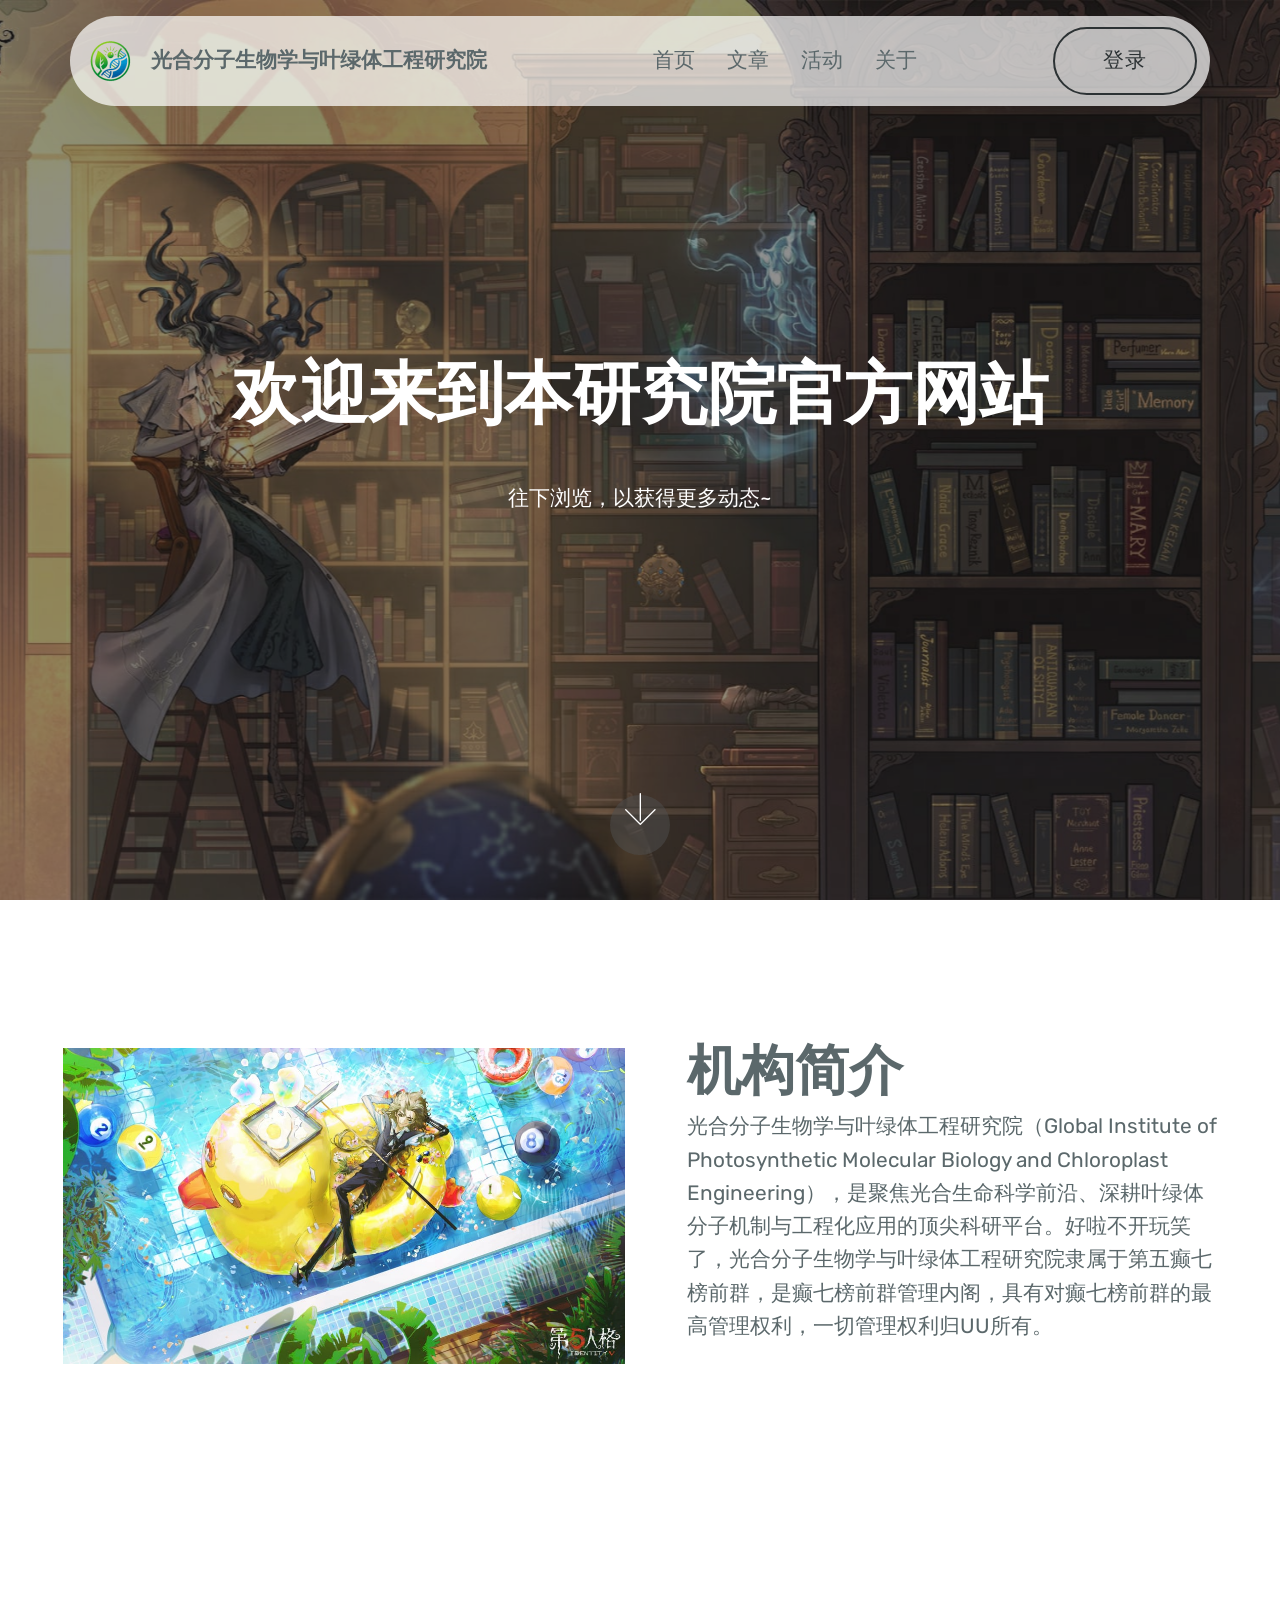
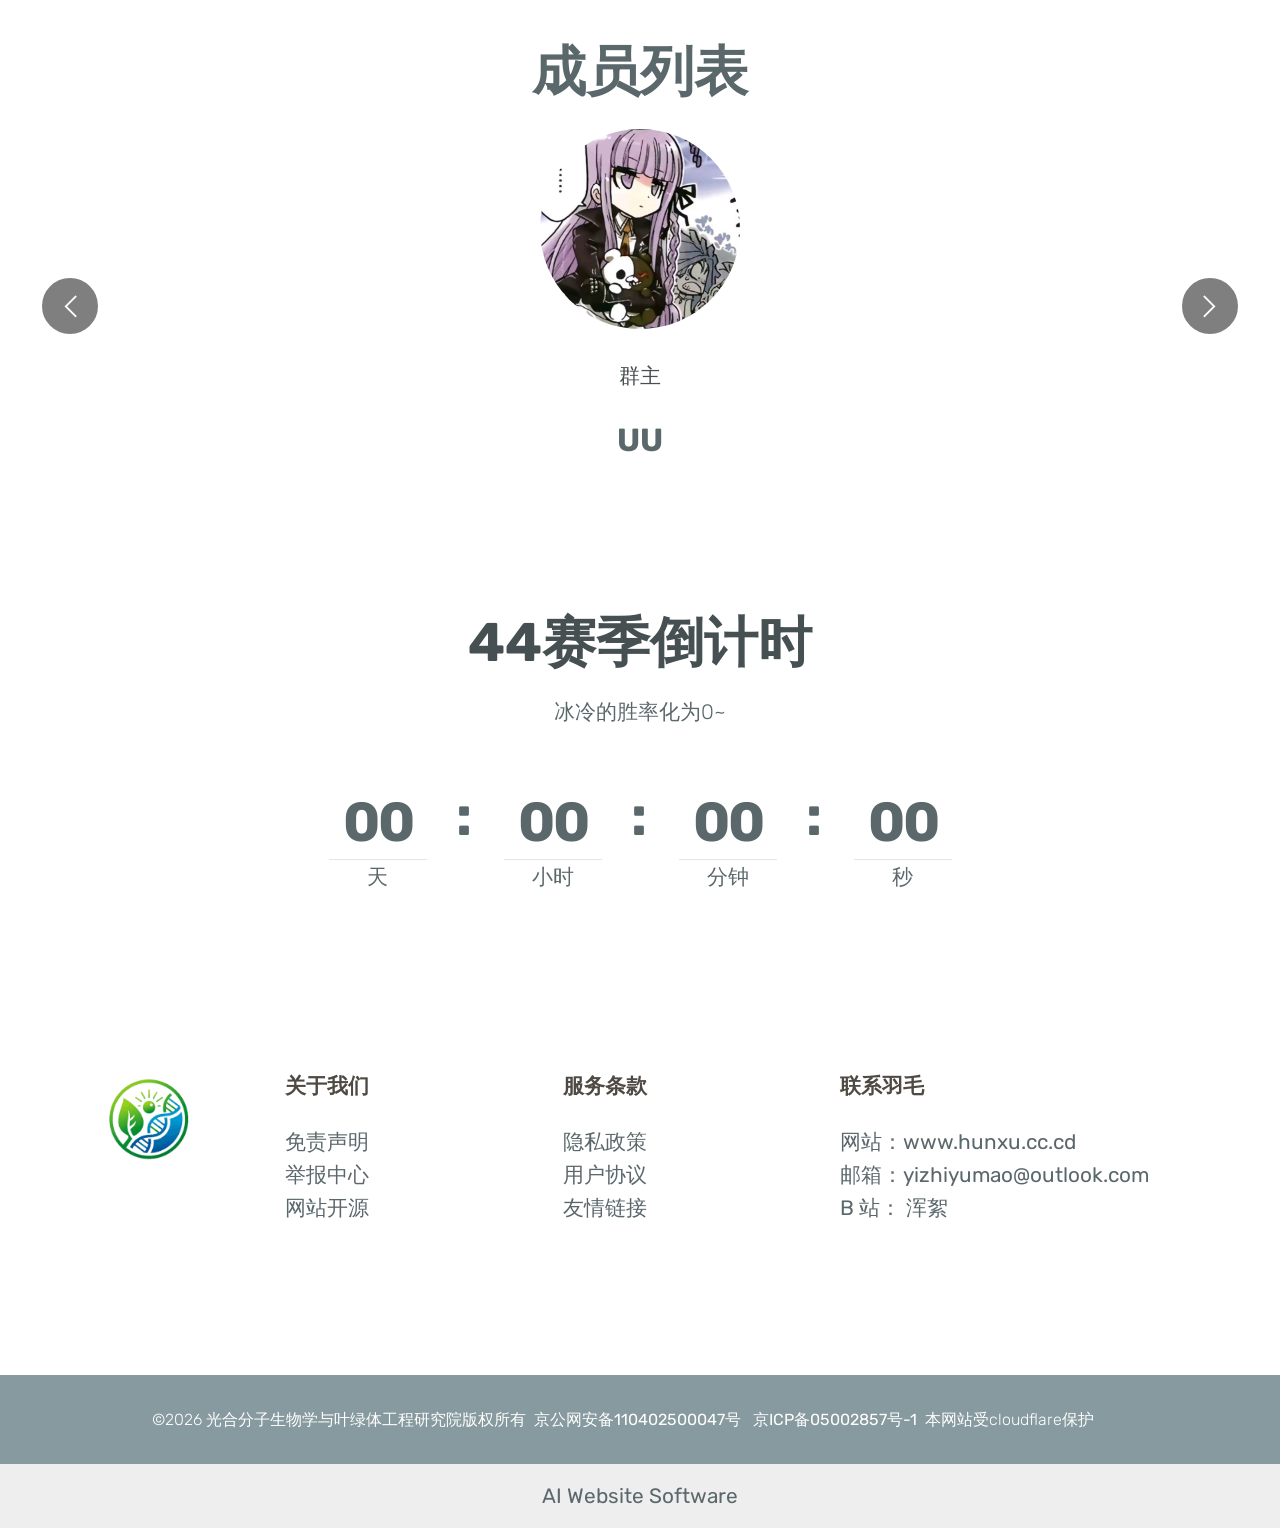
<file: index.html>
<!DOCTYPE html>
<html  >
<head>
  <!-- Site made with Mobirise Website Builder v6.1.12, https://mobirise.com -->
  <meta charset="UTF-8">
  <meta http-equiv="X-UA-Compatible" content="IE=edge">
  <meta name="generator" content="Mobirise v6.1.12, mobirise.com">
  <meta name="viewport" content="width=device-width, initial-scale=1, minimum-scale=1">
  <link rel="shortcut icon" href="assets/images/e58fb6e7bbbfe4bd93e59bbee6a087-98x96.png" type="image/x-icon">
  <meta name="description" content="光合分子生物学与叶绿体工程研究院官方网站">
  
  
  <title>光合分子生物学与叶绿体工程研究院</title>
  <link rel="stylesheet" href="assets/web/assets/mobirise-icons/mobirise-icons.css">
  <link rel="stylesheet" href="assets/web/assets/mobirise-icons2/mobirise2.css">
  <link rel="stylesheet" href="assets/bootstrap/css/bootstrap.min.css">
  <link rel="stylesheet" href="assets/bootstrap/css/bootstrap-grid.min.css">
  <link rel="stylesheet" href="assets/bootstrap/css/bootstrap-reboot.min.css">
  <link rel="stylesheet" href="assets/tether/tether.min.css">
  <link rel="stylesheet" href="assets/dropdown/css/style.css">
  <link rel="stylesheet" href="assets/socicon/css/styles.css">
  <link rel="stylesheet" href="assets/theme/css/style.css">
  <link rel="preload" href="https://fonts.googleapis.com/css?family=Rubik:300,300i,400,400i,500,500i,700,700i,900,900i&display=swap" as="style" onload="this.onload=null;this.rel='stylesheet'">
  <noscript><link rel="stylesheet" href="https://fonts.googleapis.com/css?family=Rubik:300,300i,400,400i,500,500i,700,700i,900,900i&display=swap"></noscript>
  <link rel="preload" as="style" href="assets/mobirise/css/mbr-additional.css?v=fqqEKU"><link rel="stylesheet" href="assets/mobirise/css/mbr-additional.css?v=fqqEKU" type="text/css">

  
  
  
</head>
<body>
  
  <section class="menu menu5 cid-uEL78Du2ur" once="menu" id="menu05-l">
	

	<nav class="navbar navbar-dropdown navbar-fixed-top navbar-expand-lg">
		<div class="container">
			<div class="navbar-brand">
				<span class="navbar-logo">
					<a href="index.html">
						<img src="assets/images/e58fb6e7bbbfe4bd93e59bbee6a087-98x96.webp" alt="光合分子生物学与叶绿体工程研究院" style="height: 3rem;">
					</a>
				</span>
				<span class="navbar-caption-wrap"><a class="navbar-caption text-primary display-7">光合分子生物学与叶绿体工程研究院</a></span>
			</div>
			<button class="navbar-toggler" type="button" data-toggle="collapse" data-bs-toggle="collapse" data-target="#navbarSupportedContent" data-bs-target="#navbarSupportedContent" aria-controls="navbarNavAltMarkup" aria-expanded="false" aria-label="Toggle navigation">
				<div class="hamburger">
					<span></span>
					<span></span>
					<span></span>
					<span></span>
				</div>
			</button>
			<div class="collapse navbar-collapse" id="navbarSupportedContent">
				<ul class="navbar-nav nav-dropdown" data-app-modern-menu="true"><li class="nav-item">
						<a class="nav-link link text-primary display-7" href="index.html#header2-s">首页</a>
					</li>
					<li class="nav-item">
						<a class="nav-link link text-primary display-7" href="index.html#features17-21" aria-expanded="false">文章</a>
					</li>
					<li class="nav-item"><a class="nav-link link text-primary display-7" href="index.html#countdown1-1u">活动</a></li><li class="nav-item">
						<a class="nav-link link text-primary display-7" href="index.html#footer3-z">关于</a>
					</li></ul>
				<div class="navbar-buttons mbr-section-btn"><a class="btn btn-primary-outline display-7" href="https://dwrg666.mobirisesite.com/signin.html">登录</a></div>
			</div>
		</div>
	</nav>
</section>

<section class="cid-uFzHqeNHWe mbr-fullscreen mbr-parallax-background" id="header2-s">

    

    <div class="mbr-overlay" style="opacity: 0.5; background-color: rgb(35, 35, 35);"></div>

    <div class="container align-center">
        <div class="row justify-content-md-center">
            <div class="mbr-white col-md-10">
                <h1 class="mbr-section-title mbr-bold pb-3 mbr-fonts-style display-1">欢迎来到本研究院官方网站</h1>
                <h3 class="mbr-section-subtitle align-center mbr-light pb-3 mbr-fonts-style display-2"></h3>
                <p class="mbr-text pb-3 mbr-fonts-style display-7">往下浏览，以获得更多动态~</p>
                
            </div>
        </div>
    </div>
    <div class="mbr-arrow hidden-sm-down" aria-hidden="true">
        <a href="#next">
            <i class="mbri-down mbr-iconfont"></i>
        </a>
    </div>
</section>

<section class="features17 cid-uHtK2E7dHL" id="features17-21">
    

    
    
    <div class="container-fluid">
        <div class="content-wrapper">
            <div class="row align-items-center">
                <div class="col-12 col-lg-6">
                    <div class="image-wrapper">
                        <a href="index.html#top" target="_blank"><img src="assets/images/e7ab8be5a48f-1111x625.webp" alt="光合分子生物学与叶绿体工程研究院"></a>
                    </div>
                </div>
                <div class="col-12 col-lg">
                    <div class="text-wrapper">
                        <h6 class="card-title mbr-fonts-style display-2"><strong>机构简介</strong></h6>
                        <p class="mbr-text mbr-fonts-style mb-4 display-7">光合分子生物学与叶绿体工程研究院（Global Institute of Photosynthetic Molecular Biology and Chloroplast Engineering），是聚焦光合生命科学前沿、深耕叶绿体分子机制与工程化应用的顶尖科研平台。好啦不开玩笑了，光合分子生物学与叶绿体工程研究院隶属于第五癫七榜前群，是癫七榜前群管理内阁，具有对癫七榜前群的最高管理权利，一切管理权利归UU所有。</p>
                        
                    </div>
                </div>
            </div>
        </div>
    </div>
</section>

<section class="people5 mbr-embla cid-vl1UQbGyqB" id="people5-2z">

    

    
    

    <div class="position-relative text-center">
        <h3 class="mb-4 mbr-fonts-style mbr-section-title display-2"><strong>成员列表</strong></h3>

        <div class="embla" data-skip-snaps="true" data-align="center" data-loop="true" data-auto-play="true" data-auto-play-interval="7" data-draggable="true">
            <div class="embla__viewport container-fluid">
                <div class="embla__container">
                    <div class="embla__slide slider-image item active" style="margin-left: 7rem; margin-right: 7rem;">
                        <div class="user">
                            <div class="user_image">
                                <div class="item-wrapper position-relative">
                                    <img src="assets/images/b1953a81ce824be53e3644f634b9482a-600x601.webp" alt="uu" data-slide-to="0" data-bs-slide-to="0">
                                </div>
                            </div>
                            <div class="user_text mb-4">
                                <p class="mbr-fonts-style display-7">群主</p>
                            </div>
                            <div class="user_name mbr-fonts-style mb-2 display-5"><strong>UU</strong></div>
                            
                        </div>
                    </div><div class="embla__slide slider-image item" style="margin-left: 7rem; margin-right: 7rem;">
                        <div class="user">
                            <div class="user_image">
                                <div class="item-wrapper position-relative">
                                    <img src="assets/images/e6b7bbe58aa0e7bebde6af9be5ad97e4bd93-128x128.webp" alt="羽毛" data-slide-to="1" data-bs-slide-to="1">
                                </div>
                            </div>
                            <div class="user_text mb-4">
                                <p class="mbr-fonts-style display-7">管理员</p>
                            </div>
                            <div class="user_name mbr-fonts-style mb-2 display-5"><strong>羽毛</strong></div>
                            
                        </div>
                    </div>
                    <div class="embla__slide slider-image item" style="margin-left: 7rem; margin-right: 7rem;">
                        <div class="user">
                            <div class="user_image">
                                <div class="item-wrapper position-relative">
                                    <img src="assets/images/46dc654695b164dbf0760277701fb401-600x600.webp" alt="栗子" data-slide-to="2" data-bs-slide-to="2">
                                </div>
                            </div>
                            <div class="user_text mb-4">
                                <p class="mbr-fonts-style display-7">管理员</p>
                            </div>
                            <div class="user_name mbr-fonts-style mb-2 display-5"><strong>栗子</strong></div>
                            
                        </div>
                    </div>
                    <div class="embla__slide slider-image item" style="margin-left: 7rem; margin-right: 7rem;">
                        <div class="user">
                            <div class="user_image">
                                <div class="item-wrapper position-relative">
                                    <img src="assets/images/f47a09e4fa1d5cc214bbc6aca4767917-720-600x600.webp" alt="厂勾" data-slide-to="3" data-bs-slide-to="3">
                                </div>
                            </div>
                            <div class="user_text mb-4">
                                <p class="mbr-fonts-style display-7">管理员</p>
                            </div>
                            <div class="user_name mbr-fonts-style mb-2 display-5"><strong>厂勾</strong></div>
                            
                        </div>
                    </div><div class="embla__slide slider-image item" style="margin-left: 7rem; margin-right: 7rem;">
                        <div class="user">
                            <div class="user_image">
                                <div class="item-wrapper position-relative">
                                    <img src="assets/images/d2eeeebfc4df7b9973e12be4be7ee331-600x600.webp" alt="uu" data-slide-to="4" data-bs-slide-to="4">
                                </div>
                            </div>
                            <div class="user_text mb-4">
                                <p class="mbr-fonts-style display-7">成员</p>
                            </div>
                            <div class="user_name mbr-fonts-style mb-2 display-5"><strong>小黎</strong></div>
                            
                        </div>
                    </div><div class="embla__slide slider-image item" style="margin-left: 7rem; margin-right: 7rem;">
                        <div class="user">
                            <div class="user_image">
                                <div class="item-wrapper position-relative">
                                    <img src="assets/images/e5aa9be5aa9b1-600x600.webp" alt="媛媛" data-slide-to="5" data-bs-slide-to="5">
                                </div>
                            </div>
                            <div class="user_text mb-4">
                                <p class="mbr-fonts-style display-7">成员</p>
                            </div>
                            <div class="user_name mbr-fonts-style mb-2 display-5"><strong>媛媛</strong></div>
                            
                        </div>
                    </div><div class="embla__slide slider-image item" style="margin-left: 7rem; margin-right: 7rem;">
                        <div class="user">
                            <div class="user_image">
                                <div class="item-wrapper position-relative">
                                    <img src="assets/images/7401b1021b51055eb01d96a17bf1fe59-600x602.webp" alt="李子" data-slide-to="6" data-bs-slide-to="6">
                                </div>
                            </div>
                            <div class="user_text mb-4">
                                <p class="mbr-fonts-style display-7">成员</p>
                            </div>
                            <div class="user_name mbr-fonts-style mb-2 display-5"><strong>李子</strong></div>
                            
                        </div>
                    </div>
                </div>
            </div>
            <button class="embla__button embla__button--prev">
                <span class="mobi-mbri mobi-mbri-arrow-prev mbr-iconfont" aria-hidden="true"></span>
                <span class="sr-only visually-hidden">Previous</span>
            </button>
            <button class="embla__button embla__button--next">
                <span class="mobi-mbri mobi-mbri-arrow-next mbr-iconfont" aria-hidden="true"></span>
                <span class="sr-only visually-hidden">Next</span>
            </button>
        </div>
    </div>
</section>

<section class="countdown1 cid-uGnxId0BdF" id="countdown1-1u">
    
    
    
    <div class="container ">
        <h2 class="mbr-section-title pb-3 align-center mbr-fonts-style display-2"><strong>44赛季倒计时</strong></h2>
        <h3 class="mbr-section-subtitle align-center mbr-fonts-style display-7">冰冷的胜率化为0~</h3>
        
    </div>
    <div class="container countdown-cont align-center">
        <div class="daysCountdown col-xs-3 col-sm-3 col-md-3" title="天"></div>
        <div class="hoursCountdown col-xs-3 col-sm-3 col-md-3" title="小时"></div> 
        <div class="minutesCountdown col-xs-3 col-sm-3 col-md-3" title="分钟"></div> 
        <div class="secondsCountdown col-xs-3 col-sm-3 col-md-3" title="秒"></div>
        <div class="countdown pt-5 mt-2" data-due-date="2026/07/02"> 
        </div>
    </div>
</section>

<section class="footer3 cid-uG8d6Pg2Tj" id="footer3-z">

    

    

    <div class="container">
        <div class="media-container-row content">
            <div class="col-md-2 col-sm-4">
                <div class="mb-3 img-logo">
                    <a href="https://dwrg666.mobirisesite.com/" target="_blank">
                         <img src="assets/images/e58fb6e7bbbfe4bd93e59bbee6a087-128x125.webp" alt="叶绿体">
                    </a>
                </div>
                <p class="mbr-fonts-style foot-logo display-7"></p>
            </div>
            <div class="col-md-3 col-sm-4">
                <p class="mb-4 mbr-fonts-style foot-title display-7"><strong>关于我们</strong></p>
                <p class="mbr-text mbr-links-column mbr-fonts-style display-7"><a href="wywm.html#step1-1g" class="text-primary" target="_blank">免责声明</a><br><a href="https://www.12377.cn" class="text-primary" target="_blank">举报中心</a><br><a href="https://github.com/yelvti2/yelvti2.github.io" class="text-primary" target="_blank">网站开源</a><a href="https://www.12377.cn" class="text-info" target="_blank"><br></a><a href="https://www.12377.cn" class="text-info" target="_blank"><br></a><br><a href="https://www.12377.cn" class="text-info" target="_blank"><br></a><br></p>
            </div>
            <div class="col-md-3 col-sm-4">
                <p class="mb-4 mbr-fonts-style foot-title display-7"><strong>服务条款</strong></p>
                <p class="mbr-text mbr-fonts-style mbr-links-column display-7"><a href="wywm.html#step1-1h" class="text-primary" target="_blank">隐私政策</a><br><a href="wywm.html#step1-1a" class="text-primary" target="_blank">用户协议</a><br><a href="https://dwrg666.mobirisesite.com/" class="text-primary" target="_blank">友情链接</a></p>
            </div>
            <div class="col-md-4 col-sm-12">
                <p class="mb-4 mbr-fonts-style foot-title display-7"><strong>联系羽毛</strong></p>
                <p class="mbr-text form-text mbr-fonts-style display-7">网站：<a href="https://ymwiki.mobirisesite.com/" class="text-primary" target="_blank">www.hunxu.cc.cd</a><a href="https://ymwiki.mobirisesite.com/" class="text-primary" target="_blank"><br></a>邮箱：<a href="mailto:yizhiyumao@outlook.com" class="text-primary">yizhiyumao@outlook.com</a><br>B 站： <a href="https://space.bilibili.com/3546590050519867?spm_id_from=333.337.0.0" class="text-primary" target="_blank">浑絮</a><br></p>
                

            </div>
        </div>
        
    </div>
</section>

<section class="footer4 cid-uEL0j9SiN2" once="footers" id="footer04-k">

    

    

    <div class="container">
        <div class="media-container-row align-center mbr-white">
            <div class="col-12">
                <p class="mbr-text mb-0 mbr-fonts-style display-4">&nbsp; &nbsp; &nbsp; &nbsp; &nbsp; &nbsp; &nbsp;©2026&nbsp;光合分子生物学与叶绿体工程研究院版权所有&nbsp; <a href="https://beian.mps.gov.cn/#/query/webSearch?code=110402500047" class="text-white" target="_blank">京公网安备110402500047号</a>&nbsp; &nbsp;<a href="https://beian.miit.gov.cn/" class="text-white" target="_blank">京ICP备05002857号-1</a>&nbsp; 本网站受cloudflare保护<br></p>
            </div>
        </div>
    </div>
</section><section class="display-7" style="padding: 0;align-items: center;justify-content: center;flex-wrap: wrap;    align-content: center;display: flex;position: relative;height: 4rem;"><a href="https://mobiri.se/" style="flex: 1 1;height: 4rem;position: absolute;width: 100%;z-index: 1;"><img alt="" style="height: 4rem;" src="[data-uri]"></a><p style="margin: 0;text-align: center;" class="display-7">&#8204;</p><a style="z-index:1" href="https://mobirise.com/builder/ai-website-builder.html">AI Website Software</a></section><script src="assets/popper/popper.min.js"></script>  <script src="assets/web/assets/jquery/jquery.min.js"></script>  <script src="assets/bootstrap/js/bootstrap.min.js"></script>  <script src="assets/tether/tether.min.js"></script>  <script src="assets/smoothscroll/smooth-scroll.js"></script>  <script src="assets/dropdown/js/nav-dropdown.js"></script>  <script src="assets/dropdown/js/navbar-dropdown.js"></script>  <script src="assets/touchswipe/jquery.touch-swipe.min.js"></script>  <script src="assets/parallax/jarallax.min.js"></script>  <script src="assets/embla/embla.min.js"></script>  <script src="assets/embla/script.js"></script>  <script src="assets/countdown/jquery.countdown.min.js"></script>  <script src="assets/theme/js/script.js"></script>  <script src="assets/formoid/formoid.min.js"></script>  
  
  
</body>
</html>
</file>
<file: assets/web/assets/mobirise-icons/mobirise-icons.css>
@font-face {
  font-family: 'MobiriseIcons';
  src:  url('mobirise-icons.eot?spat4u');
  src:  url('mobirise-icons.eot?spat4u#iefix') format('embedded-opentype'),
    url('mobirise-icons.woff2?spat4u') format('woff2'),
    url('mobirise-icons.woff?spat4u') format('woff'),
    url('mobirise-icons.ttf?spat4u') format('truetype'),
    url('mobirise-icons.svg?spat4u#MobiriseIcons') format('svg');
  font-weight: normal;
  font-style: normal;
  font-display: swap;
}

[class^="mbri-"], [class*=" mbri-"] {
  /* use !important to prevent issues with browser extensions that change fonts */
  font-family: MobiriseIcons !important;
  speak: none;
  font-style: normal;
  font-weight: normal;
  font-variant: normal;
  text-transform: none;
  line-height: 1;

  /* Better Font Rendering =========== */
  -webkit-font-smoothing: antialiased;
  -moz-osx-font-smoothing: grayscale;
}

.mbri-add-submenu:before {
  content: "\e900";
}
.mbri-alert:before {
  content: "\e901";
}
.mbri-align-center:before {
  content: "\e902";
}
.mbri-align-justify:before {
  content: "\e903";
}
.mbri-align-left:before {
  content: "\e904";
}
.mbri-align-right:before {
  content: "\e905";
}
.mbri-android:before {
  content: "\e906";
}
.mbri-apple:before {
  content: "\e907";
}
.mbri-arrow-down:before {
  content: "\e908";
}
.mbri-arrow-next:before {
  content: "\e909";
}
.mbri-arrow-prev:before {
  content: "\e90a";
}
.mbri-arrow-up:before {
  content: "\e90b";
}
.mbri-bold:before {
  content: "\e90c";
}
.mbri-bookmark:before {
  content: "\e90d";
}
.mbri-bootstrap:before {
  content: "\e90e";
}
.mbri-briefcase:before {
  content: "\e90f";
}
.mbri-browse:before {
  content: "\e910";
}
.mbri-bulleted-list:before {
  content: "\e911";
}
.mbri-calendar:before {
  content: "\e912";
}
.mbri-camera:before {
  content: "\e913";
}
.mbri-cart-add:before {
  content: "\e914";
}
.mbri-cart-full:before {
  content: "\e915";
}
.mbri-cash:before {
  content: "\e916";
}
.mbri-change-style:before {
  content: "\e917";
}
.mbri-chat:before {
  content: "\e918";
}
.mbri-clock:before {
  content: "\e919";
}
.mbri-close:before {
  content: "\e91a";
}
.mbri-cloud:before {
  content: "\e91b";
}
.mbri-code:before {
  content: "\e91c";
}
.mbri-contact-form:before {
  content: "\e91d";
}
.mbri-credit-card:before {
  content: "\e91e";
}
.mbri-cursor-click:before {
  content: "\e91f";
}
.mbri-cust-feedback:before {
  content: "\e920";
}
.mbri-database:before {
  content: "\e921";
}
.mbri-delivery:before {
  content: "\e922";
}
.mbri-desktop:before {
  content: "\e923";
}
.mbri-devices:before {
  content: "\e924";
}
.mbri-down:before {
  content: "\e925";
}
.mbri-download:before {
  content: "\e989";
}
.mbri-drag-n-drop:before {
  content: "\e927";
}
.mbri-drag-n-drop2:before {
  content: "\e928";
}
.mbri-edit:before {
  content: "\e929";
}
.mbri-edit2:before {
  content: "\e92a";
}
.mbri-error:before {
  content: "\e92b";
}
.mbri-extension:before {
  content: "\e92c";
}
.mbri-features:before {
  content: "\e92d";
}
.mbri-file:before {
  content: "\e92e";
}
.mbri-flag:before {
  content: "\e92f";
}
.mbri-folder:before {
  content: "\e930";
}
.mbri-gift:before {
  content: "\e931";
}
.mbri-github:before {
  content: "\e932";
}
.mbri-globe:before {
  content: "\e933";
}
.mbri-globe-2:before {
  content: "\e934";
}
.mbri-growing-chart:before {
  content: "\e935";
}
.mbri-hearth:before {
  content: "\e936";
}
.mbri-help:before {
  content: "\e937";
}
.mbri-home:before {
  content: "\e938";
}
.mbri-hot-cup:before {
  content: "\e939";
}
.mbri-idea:before {
  content: "\e93a";
}
.mbri-image-gallery:before {
  content: "\e93b";
}
.mbri-image-slider:before {
  content: "\e93c";
}
.mbri-info:before {
  content: "\e93d";
}
.mbri-italic:before {
  content: "\e93e";
}
.mbri-key:before {
  content: "\e93f";
}
.mbri-laptop:before {
  content: "\e940";
}
.mbri-layers:before {
  content: "\e941";
}
.mbri-left-right:before {
  content: "\e942";
}
.mbri-left:before {
  content: "\e943";
}
.mbri-letter:before {
  content: "\e944";
}
.mbri-like:before {
  content: "\e945";
}
.mbri-link:before {
  content: "\e946";
}
.mbri-lock:before {
  content: "\e947";
}
.mbri-login:before {
  content: "\e948";
}
.mbri-logout:before {
  content: "\e949";
}
.mbri-magic-stick:before {
  content: "\e94a";
}
.mbri-map-pin:before {
  content: "\e94b";
}
.mbri-menu:before {
  content: "\e94c";
}
.mbri-mobile:before {
  content: "\e94d";
}
.mbri-mobile2:before {
  content: "\e94e";
}
.mbri-mobirise:before {
  content: "\e94f";
}
.mbri-more-horizontal:before {
  content: "\e950";
}
.mbri-more-vertical:before {
  content: "\e951";
}
.mbri-music:before {
  content: "\e952";
}
.mbri-new-file:before {
  content: "\e953";
}
.mbri-numbered-list:before {
  content: "\e954";
}
.mbri-opened-folder:before {
  content: "\e955";
}
.mbri-pages:before {
  content: "\e956";
}
.mbri-paper-plane:before {
  content: "\e957";
}
.mbri-paperclip:before {
  content: "\e958";
}
.mbri-photo:before {
  content: "\e959";
}
.mbri-photos:before {
  content: "\e95a";
}
.mbri-pin:before {
  content: "\e95b";
}
.mbri-play:before {
  content: "\e95c";
}
.mbri-plus:before {
  content: "\e95d";
}
.mbri-preview:before {
  content: "\e95e";
}
.mbri-print:before {
  content: "\e95f";
}
.mbri-protect:before {
  content: "\e960";
}
.mbri-question:before {
  content: "\e961";
}
.mbri-quote-left:before {
  content: "\e962";
}
.mbri-quote-right:before {
  content: "\e963";
}
.mbri-refresh:before {
  content: "\e964";
}
.mbri-responsive:before {
  content: "\e965";
}
.mbri-right:before {
  content: "\e966";
}
.mbri-rocket:before {
  content: "\e967";
}
.mbri-sad-face:before {
  content: "\e968";
}
.mbri-sale:before {
  content: "\e969";
}
.mbri-save:before {
  content: "\e96a";
}
.mbri-search:before {
  content: "\e96b";
}
.mbri-setting:before {
  content: "\e96c";
}
.mbri-setting2:before {
  content: "\e96d";
}
.mbri-setting3:before {
  content: "\e96e";
}
.mbri-share:before {
  content: "\e96f";
}
.mbri-shopping-bag:before {
  content: "\e970";
}
.mbri-shopping-basket:before {
  content: "\e971";
}
.mbri-shopping-cart:before {
  content: "\e972";
}
.mbri-sites:before {
  content: "\e973";
}
.mbri-smile-face:before {
  content: "\e974";
}
.mbri-speed:before {
  content: "\e975";
}
.mbri-star:before {
  content: "\e976";
}
.mbri-success:before {
  content: "\e977";
}
.mbri-sun:before {
  content: "\e978";
}
.mbri-sun2:before {
  content: "\e979";
}
.mbri-tablet:before {
  content: "\e97a";
}
.mbri-tablet-vertical:before {
  content: "\e97b";
}
.mbri-target:before {
  content: "\e97c";
}
.mbri-timer:before {
  content: "\e97d";
}
.mbri-to-ftp:before {
  content: "\e97e";
}
.mbri-to-local-drive:before {
  content: "\e97f";
}
.mbri-touch-swipe:before {
  content: "\e980";
}
.mbri-touch:before {
  content: "\e981";
}
.mbri-trash:before {
  content: "\e982";
}
.mbri-underline:before {
  content: "\e983";
}
.mbri-unlink:before {
  content: "\e984";
}
.mbri-unlock:before {
  content: "\e985";
}
.mbri-up-down:before {
  content: "\e986";
}
.mbri-up:before {
  content: "\e987";
}
.mbri-update:before {
  content: "\e988";
}
.mbri-upload:before {
 content: "\e926"; 
}
.mbri-user:before {
  content: "\e98a";
}
.mbri-user2:before {
  content: "\e98b";
}
.mbri-users:before {
  content: "\e98c";
}
.mbri-video:before {
  content: "\e98d";
}
.mbri-video-play:before {
  content: "\e98e";
}
.mbri-watch:before {
  content: "\e98f";
}
.mbri-website-theme:before {
  content: "\e990";
}
.mbri-wifi:before {
  content: "\e991";
}
.mbri-windows:before {
  content: "\e992";
}
.mbri-zoom-out:before {
  content: "\e993";
}
.mbri-redo:before {
  content: "\e994";
}
.mbri-undo:before {
  content: "\e995";
}
</file>
<file: assets/web/assets/mobirise-icons2/mobirise2.css>
@font-face {
  font-family: 'Moririse2';
  font-display: swap;
  src:  url('mobirise2.eot?f2bix4');
  src:  url('mobirise2.eot?f2bix4#iefix') format('embedded-opentype'),
    url('mobirise2.woff2?f2bix4') format('woff2'),
    url('mobirise2.woff?f2bix4') format('woff'),
    url('mobirise2.ttf?f2bix4') format('truetype'),
    url('mobirise2.svg?f2bix4#mobirise2') format('svg');
  font-weight: normal;
  font-style: normal;
}

[class^="mobi-"], [class*=" mobi-"] {
  /* use !important to prevent issues with browser extensions that change fonts */
  font-family: 'Moririse2' !important;
  speak: none;
  font-style: normal;
  font-weight: normal;
  font-variant: normal;
  text-transform: none;
  line-height: 1;

  /* Better Font Rendering =========== */
  -webkit-font-smoothing: antialiased;
  -moz-osx-font-smoothing: grayscale;
}

.mobi-mbri-add-submenu:before {
  content: "\e900";
}
.mobi-mbri-alert:before {
  content: "\e901";
}
.mobi-mbri-align-center:before {
  content: "\e902";
}
.mobi-mbri-align-justify:before {
  content: "\e903";
}
.mobi-mbri-align-left:before {
  content: "\e904";
}
.mobi-mbri-align-right:before {
  content: "\e905";
}
.mobi-mbri-android:before {
  content: "\e906";
}
.mobi-mbri-apple:before {
  content: "\e907";
}
.mobi-mbri-arrow-down:before {
  content: "\e908";
}
.mobi-mbri-arrow-next:before {
  content: "\e909";
}
.mobi-mbri-arrow-prev:before {
  content: "\e90a";
}
.mobi-mbri-arrow-up:before {
  content: "\e90b";
}
.mobi-mbri-bold:before {
  content: "\e90c";
}
.mobi-mbri-bookmark:before {
  content: "\e90d";
}
.mobi-mbri-bootstrap:before {
  content: "\e90e";
}
.mobi-mbri-briefcase:before {
  content: "\e90f";
}
.mobi-mbri-browse:before {
  content: "\e910";
}
.mobi-mbri-bulleted-list:before {
  content: "\e911";
}
.mobi-mbri-calendar:before {
  content: "\e912";
}
.mobi-mbri-camera:before {
  content: "\e913";
}
.mobi-mbri-cart-add:before {
  content: "\e914";
}
.mobi-mbri-cart-full:before {
  content: "\e915";
}
.mobi-mbri-cash:before {
  content: "\e916";
}
.mobi-mbri-change-style:before {
  content: "\e917";
}
.mobi-mbri-chat:before {
  content: "\e918";
}
.mobi-mbri-clock:before {
  content: "\e919";
}
.mobi-mbri-close:before {
  content: "\e91a";
}
.mobi-mbri-cloud:before {
  content: "\e91b";
}
.mobi-mbri-code:before {
  content: "\e91c";
}
.mobi-mbri-contact-form:before {
  content: "\e91d";
}
.mobi-mbri-credit-card:before {
  content: "\e91e";
}
.mobi-mbri-cursor-click:before {
  content: "\e91f";
}
.mobi-mbri-cust-feedback:before {
  content: "\e920";
}
.mobi-mbri-database:before {
  content: "\e921";
}
.mobi-mbri-delivery:before {
  content: "\e922";
}
.mobi-mbri-desktop:before {
  content: "\e923";
}
.mobi-mbri-devices:before {
  content: "\e924";
}
.mobi-mbri-down:before {
  content: "\e925";
}
.mobi-mbri-download-2:before {
  content: "\e926";
}
.mobi-mbri-download:before {
  content: "\e927";
}
.mobi-mbri-drag-n-drop-2:before {
  content: "\e928";
}
.mobi-mbri-drag-n-drop:before {
  content: "\e929";
}
.mobi-mbri-edit-2:before {
  content: "\e92a";
}
.mobi-mbri-edit:before {
  content: "\e92b";
}
.mobi-mbri-error:before {
  content: "\e92c";
}
.mobi-mbri-extension:before {
  content: "\e92d";
}
.mobi-mbri-features:before {
  content: "\e92e";
}
.mobi-mbri-file:before {
  content: "\e92f";
}
.mobi-mbri-flag:before {
  content: "\e930";
}
.mobi-mbri-folder:before {
  content: "\e931";
}
.mobi-mbri-gift:before {
  content: "\e932";
}
.mobi-mbri-github:before {
  content: "\e933";
}
.mobi-mbri-globe-2:before {
  content: "\e934";
}
.mobi-mbri-globe:before {
  content: "\e935";
}
.mobi-mbri-growing-chart:before {
  content: "\e936";
}
.mobi-mbri-hearth:before {
  content: "\e937";
}
.mobi-mbri-help:before {
  content: "\e938";
}
.mobi-mbri-home:before {
  content: "\e939";
}
.mobi-mbri-hot-cup:before {
  content: "\e93a";
}
.mobi-mbri-idea:before {
  content: "\e93b";
}
.mobi-mbri-image-gallery:before {
  content: "\e93c";
}
.mobi-mbri-image-slider:before {
  content: "\e93d";
}
.mobi-mbri-info:before {
  content: "\e93e";
}
.mobi-mbri-italic:before {
  content: "\e93f";
}
.mobi-mbri-key:before {
  content: "\e940";
}
.mobi-mbri-laptop:before {
  content: "\e941";
}
.mobi-mbri-layers:before {
  content: "\e942";
}
.mobi-mbri-left-right:before {
  content: "\e943";
}
.mobi-mbri-left:before {
  content: "\e944";
}
.mobi-mbri-letter:before {
  content: "\e945";
}
.mobi-mbri-like:before {
  content: "\e946";
}
.mobi-mbri-link:before {
  content: "\e947";
}
.mobi-mbri-lock:before {
  content: "\e948";
}
.mobi-mbri-login:before {
  content: "\e949";
}
.mobi-mbri-logout:before {
  content: "\e94a";
}
.mobi-mbri-magic-stick:before {
  content: "\e94b";
}
.mobi-mbri-map-pin:before {
  content: "\e94c";
}
.mobi-mbri-menu:before {
  content: "\e94d";
}
.mobi-mbri-mobile-2:before {
  content: "\e94e";
}
.mobi-mbri-mobile-horizontal:before {
  content: "\e94f";
}
.mobi-mbri-mobile:before {
  content: "\e950";
}
.mobi-mbri-mobirise:before {
  content: "\e951";
}
.mobi-mbri-more-horizontal:before {
  content: "\e952";
}
.mobi-mbri-more-vertical:before {
  content: "\e953";
}
.mobi-mbri-music:before {
  content: "\e954";
}
.mobi-mbri-new-file:before {
  content: "\e955";
}
.mobi-mbri-numbered-list:before {
  content: "\e956";
}
.mobi-mbri-opened-folder:before {
  content: "\e957";
}
.mobi-mbri-pages:before {
  content: "\e958";
}
.mobi-mbri-paper-plane:before {
  content: "\e959";
}
.mobi-mbri-paperclip:before {
  content: "\e95a";
}
.mobi-mbri-phone:before {
  content: "\e95b";
}
.mobi-mbri-photo:before {
  content: "\e95c";
}
.mobi-mbri-photos:before {
  content: "\e95d";
}
.mobi-mbri-pin:before {
  content: "\e95e";
}
.mobi-mbri-play:before {
  content: "\e95f";
}
.mobi-mbri-plus:before {
  content: "\e960";
}
.mobi-mbri-preview:before {
  content: "\e961";
}
.mobi-mbri-print:before {
  content: "\e962";
}
.mobi-mbri-protect:before {
  content: "\e963";
}
.mobi-mbri-question:before {
  content: "\e964";
}
.mobi-mbri-quote-left:before {
  content: "\e965";
}
.mobi-mbri-quote-right:before {
  content: "\e966";
}
.mobi-mbri-redo:before {
  content: "\e967";
}
.mobi-mbri-refresh:before {
  content: "\e968";
}
.mobi-mbri-responsive-2:before {
  content: "\e969";
}
.mobi-mbri-responsive:before {
  content: "\e96a";
}
.mobi-mbri-right:before {
  content: "\e96b";
}
.mobi-mbri-rocket:before {
  content: "\e96c";
}
.mobi-mbri-sad-face:before {
  content: "\e96d";
}
.mobi-mbri-sale:before {
  content: "\e96e";
}
.mobi-mbri-save:before {
  content: "\e96f";
}
.mobi-mbri-search:before {
  content: "\e970";
}
.mobi-mbri-setting-2:before {
  content: "\e971";
}
.mobi-mbri-setting-3:before {
  content: "\e972";
}
.mobi-mbri-setting:before {
  content: "\e973";
}
.mobi-mbri-share:before {
  content: "\e974";
}
.mobi-mbri-shopping-bag:before {
  content: "\e975";
}
.mobi-mbri-shopping-basket:before {
  content: "\e976";
}
.mobi-mbri-shopping-cart:before {
  content: "\e977";
}
.mobi-mbri-sites:before {
  content: "\e978";
}
.mobi-mbri-smile-face:before {
  content: "\e979";
}
.mobi-mbri-speed:before {
  content: "\e97a";
}
.mobi-mbri-star:before {
  content: "\e97b";
}
.mobi-mbri-success:before {
  content: "\e97c";
}
.mobi-mbri-sun:before {
  content: "\e97d";
}
.mobi-mbri-sun2:before {
  content: "\e97e";
}
.mobi-mbri-tablet-vertical:before {
  content: "\e97f";
}
.mobi-mbri-tablet:before {
  content: "\e980";
}
.mobi-mbri-target:before {
  content: "\e981";
}
.mobi-mbri-timer:before {
  content: "\e982";
}
.mobi-mbri-to-ftp:before {
  content: "\e983";
}
.mobi-mbri-to-local-drive:before {
  content: "\e984";
}
.mobi-mbri-touch-swipe:before {
  content: "\e985";
}
.mobi-mbri-touch:before {
  content: "\e986";
}
.mobi-mbri-trash:before {
  content: "\e987";
}
.mobi-mbri-underline:before {
  content: "\e988";
}
.mobi-mbri-undo:before {
  content: "\e989";
}
.mobi-mbri-unlink:before {
  content: "\e98a";
}
.mobi-mbri-unlock:before {
  content: "\e98b";
}
.mobi-mbri-up-down:before {
  content: "\e98c";
}
.mobi-mbri-up:before {
  content: "\e98d";
}
.mobi-mbri-update:before {
  content: "\e98e";
}
.mobi-mbri-upload-2:before {
  content: "\e98f";
}
.mobi-mbri-upload:before {
  content: "\e990";
}
.mobi-mbri-user-2:before {
  content: "\e991";
}
.mobi-mbri-user:before {
  content: "\e992";
}
.mobi-mbri-users:before {
  content: "\e993";
}
.mobi-mbri-video-play:before {
  content: "\e994";
}
.mobi-mbri-video:before {
  content: "\e995";
}
.mobi-mbri-watch:before {
  content: "\e996";
}
.mobi-mbri-website-theme-2:before {
  content: "\e997";
}
.mobi-mbri-website-theme:before {
  content: "\e998";
}
.mobi-mbri-wifi:before {
  content: "\e999";
}
.mobi-mbri-windows:before {
  content: "\e99a";
}
.mobi-mbri-zoom-in:before {
  content: "\e99b";
}
.mobi-mbri-zoom-out:before {
  content: "\e99c";
}
</file>
<file: assets/dropdown/css/style.css>
.navbar-dropdown {
  left: 0;
  padding: 0;
  position: absolute;
  right: 0;
  top: 0;
  transition: all 0.45s ease;
  z-index: 1030;
  background: #282828; }
  .navbar-dropdown .navbar-logo {
    margin-right: 0.8rem;
    transition: margin 0.3s ease-in-out;
    vertical-align: middle; }
    .navbar-dropdown .navbar-logo img {
      height: 3.125rem;
      transition: all 0.3s ease-in-out; }
    .navbar-dropdown .navbar-logo.mbr-iconfont {
      font-size: 3.125rem;
      line-height: 3.125rem; }
  .navbar-dropdown .navbar-caption {
    font-weight: 700;
    white-space: normal;
    vertical-align: -4px;
    line-height: 3.125rem !important; }
    .navbar-dropdown .navbar-caption, .navbar-dropdown .navbar-caption:hover {
      color: inherit;
      text-decoration: none; }
  .navbar-dropdown .mbr-iconfont + .navbar-caption {
    vertical-align: -1px; }
  .navbar-dropdown.navbar-fixed-top {
    position: fixed; }
  .navbar-dropdown .navbar-brand span {
    vertical-align: -4px; }
  .navbar-dropdown.bg-color.transparent {
    background: none; }
  .navbar-dropdown.navbar-short .navbar-brand {
    padding: 0.625rem 0; }
    .navbar-dropdown.navbar-short .navbar-brand span {
      vertical-align: -1px; }
  .navbar-dropdown.navbar-short .navbar-caption {
    line-height: 2.375rem !important;
    vertical-align: -2px; }
  .navbar-dropdown.navbar-short .navbar-logo {
    margin-right: 0.5rem; }
    .navbar-dropdown.navbar-short .navbar-logo img {
      height: 2.375rem; }
    .navbar-dropdown.navbar-short .navbar-logo.mbr-iconfont {
      font-size: 2.375rem;
      line-height: 2.375rem; }
  .navbar-dropdown.navbar-short .mbr-table-cell {
    height: 3.625rem; }
  .navbar-dropdown .navbar-close {
    left: 0.6875rem;
    position: fixed;
    top: 0.75rem;
    z-index: 1000; }
  .navbar-dropdown .hamburger-icon {
    content: "";
    display: inline-block;
    vertical-align: middle;
    width: 16px;
    -webkit-box-shadow: 0 -6px 0 1px #282828,0 0 0 1px #282828,0 6px 0 1px #282828;
    -moz-box-shadow: 0 -6px 0 1px #282828,0 0 0 1px #282828,0 6px 0 1px #282828;
    box-shadow: 0 -6px 0 1px #282828,0 0 0 1px #282828,0 6px 0 1px #282828; }

.dropdown-menu .dropdown-toggle[data-toggle="dropdown-submenu"]::after {
  border-bottom: 0.35em solid transparent;
  border-left: 0.35em solid;
  border-right: 0;
  border-top: 0.35em solid transparent;
  margin-left: 0.3rem; }

.dropdown-menu .dropdown-item:focus {
  outline: 0; }

.nav-dropdown {
  font-size: 0.75rem;
  font-weight: 500;
  height: auto !important; }
  .nav-dropdown .nav-btn {
    padding-left: 1rem; }
  .nav-dropdown .link {
    margin: .667em 1.667em;
    font-weight: 500;
    padding: 0;
    transition: color .2s ease-in-out; }
    .nav-dropdown .link.dropdown-toggle {
      margin-right: 2.583em; }
      .nav-dropdown .link.dropdown-toggle::after {
        margin-left: .25rem;
        border-top: 0.35em solid;
        border-right: 0.35em solid transparent;
        border-left: 0.35em solid transparent;
        border-bottom: 0; }
      .nav-dropdown .link.dropdown-toggle[aria-expanded="true"] {
        margin: 0;
        padding: 0.667em 3.263em  0.667em 1.667em; }
  .nav-dropdown .link::after,
  .nav-dropdown .dropdown-item::after {
    color: inherit; }
  .nav-dropdown .btn {
    font-size: 0.75rem;
    font-weight: 700;
    letter-spacing: 0;
    margin-bottom: 0;
    padding-left: 1.25rem;
    padding-right: 1.25rem; }
  .nav-dropdown .dropdown-menu {
    border-radius: 0;
    border: 0;
    left: 0;
    margin: 0;
    padding-bottom: 1.25rem;
    padding-top: 1.25rem;
    position: relative; }
  .nav-dropdown .dropdown-submenu {
    margin-left: 0.125rem;
    top: 0; }
  .nav-dropdown .dropdown-item {
    font-weight: 500;
    line-height: 2;
    padding: 0.3846em 4.615em 0.3846em 1.5385em;
    position: relative;
    transition: color .2s ease-in-out, background-color .2s ease-in-out; }
    .nav-dropdown .dropdown-item::after {
      margin-top: -0.3077em;
      position: absolute;
      right: 1.1538em;
      top: 50%; }
    .nav-dropdown .dropdown-item:focus, .nav-dropdown .dropdown-item:hover {
      background: none; }

@media (max-width: 767px) {
  .nav-dropdown.navbar-toggleable-sm {
    bottom: 0;
    display: none;
    left: 0;
    overflow-x: hidden;
    position: fixed;
    top: 0;
    transform: translateX(-100%);
    -ms-transform: translateX(-100%);
    -webkit-transform: translateX(-100%);
    width: 18.75rem;
    z-index: 999; } }
.nav-dropdown.navbar-toggleable-xl {
  bottom: 0;
  display: none;
  left: 0;
  overflow-x: hidden;
  position: fixed;
  top: 0;
  transform: translateX(-100%);
  -ms-transform: translateX(-100%);
  -webkit-transform: translateX(-100%);
  width: 18.75rem;
  z-index: 999; }

.nav-dropdown-sm {
  display: block !important;
  overflow-x: hidden;
  overflow: auto;
  padding-top: 3.875rem; }
  .nav-dropdown-sm::after {
    content: "";
    display: block;
    height: 3rem;
    width: 100%; }
  .nav-dropdown-sm.collapse.in ~ .navbar-close {
    display: block !important; }
  .nav-dropdown-sm.collapsing, .nav-dropdown-sm.collapse.in {
    transform: translateX(0);
    -ms-transform: translateX(0);
    -webkit-transform: translateX(0);
    transition: all 0.25s ease-out;
    -webkit-transition: all 0.25s ease-out;
    background: #282828; }
  .nav-dropdown-sm.collapsing[aria-expanded="false"] {
    transform: translateX(-100%);
    -ms-transform: translateX(-100%);
    -webkit-transform: translateX(-100%); }
  .nav-dropdown-sm .nav-item {
    display: block;
    margin-left: 0 !important;
    padding-left: 0; }
  .nav-dropdown-sm .link,
  .nav-dropdown-sm .dropdown-item {
    border-top: 1px dotted rgba(255, 255, 255, 0.1);
    font-size: 0.8125rem;
    line-height: 1.6;
    margin: 0 !important;
    padding: 0.875rem 2.4rem 0.875rem 1.5625rem !important;
    position: relative;
    white-space: normal; }
    .nav-dropdown-sm .link:focus, .nav-dropdown-sm .link:hover,
    .nav-dropdown-sm .dropdown-item:focus,
    .nav-dropdown-sm .dropdown-item:hover {
      background: rgba(0, 0, 0, 0.2) !important;
      color: #c0a375; }
  .nav-dropdown-sm .nav-btn {
    position: relative;
    padding: 1.5625rem 1.5625rem 0 1.5625rem; }
    .nav-dropdown-sm .nav-btn::before {
      border-top: 1px dotted rgba(255, 255, 255, 0.1);
      content: "";
      left: 0;
      position: absolute;
      top: 0;
      width: 100%; }
    .nav-dropdown-sm .nav-btn + .nav-btn {
      padding-top: 0.625rem; }
      .nav-dropdown-sm .nav-btn + .nav-btn::before {
        display: none; }
  .nav-dropdown-sm .btn {
    padding: 0.625rem 0; }
  .nav-dropdown-sm .dropdown-toggle[data-toggle="dropdown-submenu"]::after {
    margin-left: .25rem;
    border-top: 0.35em solid;
    border-right: 0.35em solid transparent;
    border-left: 0.35em solid transparent;
    border-bottom: 0; }
  .nav-dropdown-sm .dropdown-toggle[data-toggle="dropdown-submenu"][aria-expanded="true"]::after {
    border-top: 0;
    border-right: 0.35em solid transparent;
    border-left: 0.35em solid transparent;
    border-bottom: 0.35em solid; }
  .nav-dropdown-sm .dropdown-menu {
    margin: 0;
    padding: 0;
    position: relative;
    top: 0;
    left: 0;
    width: 100%;
    border: 0;
    float: none;
    border-radius: 0;
    background: none; }
  .nav-dropdown-sm .dropdown-submenu {
    left: 100%;
    margin-left: 0.125rem;
    margin-top: -1.25rem;
    top: 0; }

.navbar-toggleable-sm .nav-dropdown .dropdown-menu {
  position: absolute; }

.navbar-toggleable-sm .nav-dropdown .dropdown-submenu {
  left: 100%;
  margin-left: 0.125rem;
  margin-top: -1.25rem;
  top: 0; }

.navbar-toggleable-sm.opened .nav-dropdown .dropdown-menu {
  position: relative; }

.navbar-toggleable-sm.opened .nav-dropdown .dropdown-submenu {
  left: 0;
  margin-left: 00rem;
  margin-top: 0rem;
  top: 0; }

.is-builder .nav-dropdown.collapsing {
  transition: none !important; }

/*# sourceMappingURL=style.css.map */
</file>
<file: assets/socicon/css/styles.css>
@charset "UTF-8";

@font-face {
  font-family: 'Socicon';
  src:  url('../fonts/socicon.eot');
  src:  url('../fonts/socicon.eot?#iefix') format('embedded-opentype'),
    url('../fonts/socicon.woff2') format('woff2'),
    url('../fonts/socicon.ttf') format('truetype'),
    url('../fonts/socicon.woff') format('woff'),
    url('../fonts/socicon.svg#socicon') format('svg');
  font-weight: normal;
  font-style: normal;
}

[data-icon]:before {
  font-family: "socicon" !important;
  content: attr(data-icon);
  font-style: normal !important;
  font-weight: normal !important;
  font-variant: normal !important;
  text-transform: none !important;
  speak: none;
  line-height: 1;
  -webkit-font-smoothing: antialiased;
  -moz-osx-font-smoothing: grayscale;
}

[class^="socicon-"], [class*=" socicon-"] {
  /* use !important to prevent issues with browser extensions that change fonts */
  font-family: 'Socicon' !important;
  speak: none;
  font-style: normal;
  font-weight: normal;
  font-variant: normal;
  text-transform: none;
  line-height: 1;

  /* Better Font Rendering =========== */
  -webkit-font-smoothing: antialiased;
  -moz-osx-font-smoothing: grayscale;
}

.socicon-eitaa:before {
  content: "\e97c";
}
.socicon-soroush:before {
  content: "\e97d";
}
.socicon-bale:before {
  content: "\e97e";
}
.socicon-zazzle:before {
  content: "\e97b";
}
.socicon-society6:before {
  content: "\e97a";
}
.socicon-redbubble:before {
  content: "\e979";
}
.socicon-avvo:before {
  content: "\e978";
}
.socicon-stitcher:before {
  content: "\e977";
}
.socicon-googlehangouts:before {
  content: "\e974";
}
.socicon-dlive:before {
  content: "\e975";
}
.socicon-vsco:before {
  content: "\e976";
}
.socicon-flipboard:before {
  content: "\e973";
}
.socicon-ubuntu:before {
  content: "\e958";
}
.socicon-artstation:before {
  content: "\e959";
}
.socicon-invision:before {
  content: "\e95a";
}
.socicon-torial:before {
  content: "\e95b";
}
.socicon-collectorz:before {
  content: "\e95c";
}
.socicon-seenthis:before {
  content: "\e95d";
}
.socicon-googleplaymusic:before {
  content: "\e95e";
}
.socicon-debian:before {
  content: "\e95f";
}
.socicon-filmfreeway:before {
  content: "\e960";
}
.socicon-gnome:before {
  content: "\e961";
}
.socicon-itchio:before {
  content: "\e962";
}
.socicon-jamendo:before {
  content: "\e963";
}
.socicon-mix:before {
  content: "\e964";
}
.socicon-sharepoint:before {
  content: "\e965";
}
.socicon-tinder:before {
  content: "\e966";
}
.socicon-windguru:before {
  content: "\e967";
}
.socicon-cdbaby:before {
  content: "\e968";
}
.socicon-elementaryos:before {
  content: "\e969";
}
.socicon-stage32:before {
  content: "\e96a";
}
.socicon-tiktok:before {
  content: "\e96b";
}
.socicon-gitter:before {
  content: "\e96c";
}
.socicon-letterboxd:before {
  content: "\e96d";
}
.socicon-threema:before {
  content: "\e96e";
}
.socicon-splice:before {
  content: "\e96f";
}
.socicon-metapop:before {
  content: "\e970";
}
.socicon-naver:before {
  content: "\e971";
}
.socicon-remote:before {
  content: "\e972";
}
.socicon-internet:before {
  content: "\e957";
}
.socicon-moddb:before {
  content: "\e94b";
}
.socicon-indiedb:before {
  content: "\e94c";
}
.socicon-traxsource:before {
  content: "\e94d";
}
.socicon-gamefor:before {
  content: "\e94e";
}
.socicon-pixiv:before {
  content: "\e94f";
}
.socicon-myanimelist:before {
  content: "\e950";
}
.socicon-blackberry:before {
  content: "\e951";
}
.socicon-wickr:before {
  content: "\e952";
}
.socicon-spip:before {
  content: "\e953";
}
.socicon-napster:before {
  content: "\e954";
}
.socicon-beatport:before {
  content: "\e955";
}
.socicon-hackerone:before {
  content: "\e956";
}
.socicon-hackernews:before {
  content: "\e946";
}
.socicon-smashwords:before {
  content: "\e947";
}
.socicon-kobo:before {
  content: "\e948";
}
.socicon-bookbub:before {
  content: "\e949";
}
.socicon-mailru:before {
  content: "\e94a";
}
.socicon-gitlab:before {
  content: "\e945";
}
.socicon-instructables:before {
  content: "\e944";
}
.socicon-portfolio:before {
  content: "\e943";
}
.socicon-codered:before {
  content: "\e940";
}
.socicon-origin:before {
  content: "\e941";
}
.socicon-nextdoor:before {
  content: "\e942";
}
.socicon-udemy:before {
  content: "\e93f";
}
.socicon-livemaster:before {
  content: "\e93e";
}
.socicon-crunchbase:before {
  content: "\e93b";
}
.socicon-homefy:before {
  content: "\e93c";
}
.socicon-calendly:before {
  content: "\e93d";
}
.socicon-realtor:before {
  content: "\e90f";
}
.socicon-tidal:before {
  content: "\e910";
}
.socicon-qobuz:before {
  content: "\e911";
}
.socicon-natgeo:before {
  content: "\e912";
}
.socicon-mastodon:before {
  content: "\e913";
}
.socicon-unsplash:before {
  content: "\e914";
}
.socicon-homeadvisor:before {
  content: "\e915";
}
.socicon-angieslist:before {
  content: "\e916";
}
.socicon-codepen:before {
  content: "\e917";
}
.socicon-slack:before {
  content: "\e918";
}
.socicon-openaigym:before {
  content: "\e919";
}
.socicon-logmein:before {
  content: "\e91a";
}
.socicon-fiverr:before {
  content: "\e91b";
}
.socicon-gotomeeting:before {
  content: "\e91c";
}
.socicon-aliexpress:before {
  content: "\e91d";
}
.socicon-guru:before {
  content: "\e91e";
}
.socicon-appstore:before {
  content: "\e91f";
}
.socicon-homes:before {
  content: "\e920";
}
.socicon-zoom:before {
  content: "\e921";
}
.socicon-alibaba:before {
  content: "\e922";
}
.socicon-craigslist:before {
  content: "\e923";
}
.socicon-wix:before {
  content: "\e924";
}
.socicon-redfin:before {
  content: "\e925";
}
.socicon-googlecalendar:before {
  content: "\e926";
}
.socicon-shopify:before {
  content: "\e927";
}
.socicon-freelancer:before {
  content: "\e928";
}
.socicon-seedrs:before {
  content: "\e929";
}
.socicon-bing:before {
  content: "\e92a";
}
.socicon-doodle:before {
  content: "\e92b";
}
.socicon-bonanza:before {
  content: "\e92c";
}
.socicon-squarespace:before {
  content: "\e92d";
}
.socicon-toptal:before {
  content: "\e92e";
}
.socicon-gust:before {
  content: "\e92f";
}
.socicon-ask:before {
  content: "\e930";
}
.socicon-trulia:before {
  content: "\e931";
}
.socicon-loomly:before {
  content: "\e932";
}
.socicon-ghost:before {
  content: "\e933";
}
.socicon-upwork:before {
  content: "\e934";
}
.socicon-fundable:before {
  content: "\e935";
}
.socicon-booking:before {
  content: "\e936";
}
.socicon-googlemaps:before {
  content: "\e937";
}
.socicon-zillow:before {
  content: "\e938";
}
.socicon-niconico:before {
  content: "\e939";
}
.socicon-toneden:before {
  content: "\e93a";
}
.socicon-augment:before {
  content: "\e908";
}
.socicon-bitbucket:before {
  content: "\e909";
}
.socicon-fyuse:before {
  content: "\e90a";
}
.socicon-yt-gaming:before {
  content: "\e90b";
}
.socicon-sketchfab:before {
  content: "\e90c";
}
.socicon-mobcrush:before {
  content: "\e90d";
}
.socicon-microsoft:before {
  content: "\e90e";
}
.socicon-pandora:before {
  content: "\e907";
}
.socicon-messenger:before {
  content: "\e906";
}
.socicon-gamewisp:before {
  content: "\e905";
}
.socicon-bloglovin:before {
  content: "\e904";
}
.socicon-tunein:before {
  content: "\e903";
}
.socicon-gamejolt:before {
  content: "\e901";
}
.socicon-trello:before {
  content: "\e902";
}
.socicon-spreadshirt:before {
  content: "\e900";
}
.socicon-500px:before {
  content: "\e000";
}
.socicon-8tracks:before {
  content: "\e001";
}
.socicon-airbnb:before {
  content: "\e002";
}
.socicon-alliance:before {
  content: "\e003";
}
.socicon-amazon:before {
  content: "\e004";
}
.socicon-amplement:before {
  content: "\e005";
}
.socicon-android:before {
  content: "\e006";
}
.socicon-angellist:before {
  content: "\e007";
}
.socicon-apple:before {
  content: "\e008";
}
.socicon-appnet:before {
  content: "\e009";
}
.socicon-baidu:before {
  content: "\e00a";
}
.socicon-bandcamp:before {
  content: "\e00b";
}
.socicon-battlenet:before {
  content: "\e00c";
}
.socicon-mixer:before {
  content: "\e00d";
}
.socicon-bebee:before {
  content: "\e00e";
}
.socicon-bebo:before {
  content: "\e00f";
}
.socicon-behance:before {
  content: "\e010";
}
.socicon-blizzard:before {
  content: "\e011";
}
.socicon-blogger:before {
  content: "\e012";
}
.socicon-buffer:before {
  content: "\e013";
}
.socicon-chrome:before {
  content: "\e014";
}
.socicon-coderwall:before {
  content: "\e015";
}
.socicon-curse:before {
  content: "\e016";
}
.socicon-dailymotion:before {
  content: "\e017";
}
.socicon-deezer:before {
  content: "\e018";
}
.socicon-delicious:before {
  content: "\e019";
}
.socicon-deviantart:before {
  content: "\e01a";
}
.socicon-diablo:before {
  content: "\e01b";
}
.socicon-digg:before {
  content: "\e01c";
}
.socicon-discord:before {
  content: "\e01d";
}
.socicon-disqus:before {
  content: "\e01e";
}
.socicon-douban:before {
  content: "\e01f";
}
.socicon-draugiem:before {
  content: "\e020";
}
.socicon-dribbble:before {
  content: "\e021";
}
.socicon-drupal:before {
  content: "\e022";
}
.socicon-ebay:before {
  content: "\e023";
}
.socicon-ello:before {
  content: "\e024";
}
.socicon-endomodo:before {
  content: "\e025";
}
.socicon-envato:before {
  content: "\e026";
}
.socicon-etsy:before {
  content: "\e027";
}
.socicon-facebook:before {
  content: "\e028";
}
.socicon-feedburner:before {
  content: "\e029";
}
.socicon-filmweb:before {
  content: "\e02a";
}
.socicon-firefox:before {
  content: "\e02b";
}
.socicon-flattr:before {
  content: "\e02c";
}
.socicon-flickr:before {
  content: "\e02d";
}
.socicon-formulr:before {
  content: "\e02e";
}
.socicon-forrst:before {
  content: "\e02f";
}
.socicon-foursquare:before {
  content: "\e030";
}
.socicon-friendfeed:before {
  content: "\e031";
}
.socicon-github:before {
  content: "\e032";
}
.socicon-goodreads:before {
  content: "\e033";
}
.socicon-google:before {
  content: "\e034";
}
.socicon-googlescholar:before {
  content: "\e035";
}
.socicon-googlegroups:before {
  content: "\e036";
}
.socicon-googlephotos:before {
  content: "\e037";
}
.socicon-googleplus:before {
  content: "\e038";
}
.socicon-grooveshark:before {
  content: "\e039";
}
.socicon-hackerrank:before {
  content: "\e03a";
}
.socicon-hearthstone:before {
  content: "\e03b";
}
.socicon-hellocoton:before {
  content: "\e03c";
}
.socicon-heroes:before {
  content: "\e03d";
}
.socicon-smashcast:before {
  content: "\e03e";
}
.socicon-horde:before {
  content: "\e03f";
}
.socicon-houzz:before {
  content: "\e040";
}
.socicon-icq:before {
  content: "\e041";
}
.socicon-identica:before {
  content: "\e042";
}
.socicon-imdb:before {
  content: "\e043";
}
.socicon-instagram:before {
  content: "\e044";
}
.socicon-issuu:before {
  content: "\e045";
}
.socicon-istock:before {
  content: "\e046";
}
.socicon-itunes:before {
  content: "\e047";
}
.socicon-keybase:before {
  content: "\e048";
}
.socicon-lanyrd:before {
  content: "\e049";
}
.socicon-lastfm:before {
  content: "\e04a";
}
.socicon-line:before {
  content: "\e04b";
}
.socicon-linkedin:before {
  content: "\e04c";
}
.socicon-livejournal:before {
  content: "\e04d";
}
.socicon-lyft:before {
  content: "\e04e";
}
.socicon-macos:before {
  content: "\e04f";
}
.socicon-mail:before {
  content: "\e050";
}
.socicon-medium:before {
  content: "\e051";
}
.socicon-meetup:before {
  content: "\e052";
}
.socicon-mixcloud:before {
  content: "\e053";
}
.socicon-modelmayhem:before {
  content: "\e054";
}
.socicon-mumble:before {
  content: "\e055";
}
.socicon-myspace:before {
  content: "\e056";
}
.socicon-newsvine:before {
  content: "\e057";
}
.socicon-nintendo:before {
  content: "\e058";
}
.socicon-npm:before {
  content: "\e059";
}
.socicon-odnoklassniki:before {
  content: "\e05a";
}
.socicon-openid:before {
  content: "\e05b";
}
.socicon-opera:before {
  content: "\e05c";
}
.socicon-outlook:before {
  content: "\e05d";
}
.socicon-overwatch:before {
  content: "\e05e";
}
.socicon-patreon:before {
  content: "\e05f";
}
.socicon-paypal:before {
  content: "\e060";
}
.socicon-periscope:before {
  content: "\e061";
}
.socicon-persona:before {
  content: "\e062";
}
.socicon-pinterest:before {
  content: "\e063";
}
.socicon-play:before {
  content: "\e064";
}
.socicon-player:before {
  content: "\e065";
}
.socicon-playstation:before {
  content: "\e066";
}
.socicon-pocket:before {
  content: "\e067";
}
.socicon-qq:before {
  content: "\e068";
}
.socicon-quora:before {
  content: "\e069";
}
.socicon-raidcall:before {
  content: "\e06a";
}
.socicon-ravelry:before {
  content: "\e06b";
}
.socicon-reddit:before {
  content: "\e06c";
}
.socicon-renren:before {
  content: "\e06d";
}
.socicon-researchgate:before {
  content: "\e06e";
}
.socicon-residentadvisor:before {
  content: "\e06f";
}
.socicon-reverbnation:before {
  content: "\e070";
}
.socicon-rss:before {
  content: "\e071";
}
.socicon-sharethis:before {
  content: "\e072";
}
.socicon-skype:before {
  content: "\e073";
}
.socicon-slideshare:before {
  content: "\e074";
}
.socicon-smugmug:before {
  content: "\e075";
}
.socicon-snapchat:before {
  content: "\e076";
}
.socicon-songkick:before {
  content: "\e077";
}
.socicon-soundcloud:before {
  content: "\e078";
}
.socicon-spotify:before {
  content: "\e079";
}
.socicon-stackexchange:before {
  content: "\e07a";
}
.socicon-stackoverflow:before {
  content: "\e07b";
}
.socicon-starcraft:before {
  content: "\e07c";
}
.socicon-stayfriends:before {
  content: "\e07d";
}
.socicon-steam:before {
  content: "\e07e";
}
.socicon-storehouse:before {
  content: "\e07f";
}
.socicon-strava:before {
  content: "\e080";
}
.socicon-streamjar:before {
  content: "\e081";
}
.socicon-stumbleupon:before {
  content: "\e082";
}
.socicon-swarm:before {
  content: "\e083";
}
.socicon-teamspeak:before {
  content: "\e084";
}
.socicon-teamviewer:before {
  content: "\e085";
}
.socicon-technorati:before {
  content: "\e086";
}
.socicon-telegram:before {
  content: "\e087";
}
.socicon-tripadvisor:before {
  content: "\e088";
}
.socicon-tripit:before {
  content: "\e089";
}
.socicon-triplej:before {
  content: "\e08a";
}
.socicon-tumblr:before {
  content: "\e08b";
}
.socicon-twitch:before {
  content: "\e08c";
}
.socicon-twitter:before {
  content: "\e08d";
}
.socicon-uber:before {
  content: "\e08e";
}
.socicon-ventrilo:before {
  content: "\e08f";
}
.socicon-viadeo:before {
  content: "\e090";
}
.socicon-viber:before {
  content: "\e091";
}
.socicon-viewbug:before {
  content: "\e092";
}
.socicon-vimeo:before {
  content: "\e093";
}
.socicon-vine:before {
  content: "\e094";
}
.socicon-vkontakte:before {
  content: "\e095";
}
.socicon-warcraft:before {
  content: "\e096";
}
.socicon-wechat:before {
  content: "\e097";
}
.socicon-weibo:before {
  content: "\e098";
}
.socicon-whatsapp:before {
  content: "\e099";
}
.socicon-wikipedia:before {
  content: "\e09a";
}
.socicon-windows:before {
  content: "\e09b";
}
.socicon-wordpress:before {
  content: "\e09c";
}
.socicon-wykop:before {
  content: "\e09d";
}
.socicon-xbox:before {
  content: "\e09e";
}
.socicon-xing:before {
  content: "\e09f";
}
.socicon-yahoo:before {
  content: "\e0a0";
}
.socicon-yammer:before {
  content: "\e0a1";
}
.socicon-yandex:before {
  content: "\e0a2";
}
.socicon-yelp:before {
  content: "\e0a3";
}
.socicon-younow:before {
  content: "\e0a4";
}
.socicon-youtube:before {
  content: "\e0a5";
}
.socicon-zapier:before {
  content: "\e0a6";
}
.socicon-zerply:before {
  content: "\e0a7";
}
.socicon-zomato:before {
  content: "\e0a8";
}
.socicon-zynga:before {
  content: "\e0a9";
}
</file>
<file: assets/theme/css/style.css>
/*!
 * Mobirise v4 theme (https://mobirise.com/)
 * Copyright 2017 Mobirise
 */
section {
  background-color: #eeeeee;
}

.form-control:focus {
  box-shadow: none;
}

:focus {
  outline: none;
}

body {
  font-style: normal;
  line-height: 1.5;
}

section,
.container,
.container-fluid {
  position: relative;
  word-wrap: break-word;
}

a.mbr-iconfont:hover {
  text-decoration: none;
}

.article .lead p,
.article .lead ul,
.article .lead ol,
.article .lead pre,
.article .lead blockquote {
  margin-bottom: 0;
}

ul,
ol,
pre,
blockquote {
  margin-bottom: 2.3125rem;
}

pre {
  background: #f4f4f4;
  padding: 10px 24px;
  white-space: pre-wrap;
}

.inactive {
  -webkit-user-select: none;
  -moz-user-select: none;
  -ms-user-select: none;
  user-select: none;
  pointer-events: none;
  -webkit-user-drag: none;
  user-drag: none;
}

.mbr-section__comments .row {
  justify-content: center;
  -webkit-justify-content: center;
}

a {
  font-style: normal;
  font-weight: 400;
  cursor: pointer;
}

a, a:hover {
  text-decoration: none;
}

figure {
  margin-bottom: 0;
}

body {
  color: #232323;
}

h1,
h2,
h3,
h4,
h5,
h6,
.h1,
.h2,
.h3,
.h4,
.h5,
.h6,
.display-1,
.display-2,
.display-3,
.display-4 {
  line-height: 1;
  word-break: break-word;
  word-wrap: break-word;
}

.mbr-section-title {
  font-style: normal;
  line-height: 1.2;
}

.mbr-section-subtitle {
  line-height: 1.3;
}

.mbr-text {
  font-style: normal;
  line-height: 1.6;
}

b,
strong {
  font-weight: bold;
}

blockquote {
  padding: 10px 0 10px 20px;
  position: relative;
  border-left: 2px solid;
  border-color: #ff3366;
}

input:-webkit-autofill, input:-webkit-autofill:hover, input:-webkit-autofill:focus, input:-webkit-autofill:active {
  transition-delay: 9999s;
  transition-property: background-color, color;
}

textarea[type='hidden'] {
  display: none;
}

body {
  position: relative;
}

section {
  background-position: 50% 50%;
  background-repeat: no-repeat;
  background-size: cover;
}

section .mbr-background-video,
section .mbr-background-video-preview {
  position: absolute;
  bottom: 0;
  left: 0;
  right: 0;
  top: 0;
}

.hidden {
  visibility: hidden;
}

.mbr-z-index20 {
  z-index: 20;
}

/*! Base colors */
.mbr-white {
  color: #ffffff;
}

.mbr-black {
  color: #000000;
}

.mbr-bg-white {
  background-color: #ffffff;
}

.mbr-bg-black {
  background-color: #000000;
}

/*! Text-aligns */
.align-left {
  text-align: left;
}

.align-center {
  text-align: center;
}

.align-right {
  text-align: right;
}

@media (max-width: 767px) {
  .align-left,
  .align-center,
  .align-right,
  .mbr-section-btn,
  .mbr-section-title {
    text-align: center;
  }
}

/*! Font-weight  */
.mbr-light {
  font-weight: 300;
}

.mbr-regular {
  font-weight: 400;
}

.mbr-semibold {
  font-weight: 500;
}

.mbr-bold {
  font-weight: 700;
}

/*! Media  */
.media-size-item {
  -moz-flex: 1 1 auto;
  -o-flex: 1 1 auto;
  flex: 1 1 auto;
}

.media-content {
  flex-basis: 100%;
}

.media-container-row {
  display: flex;
  flex-direction: row;
  flex-wrap: wrap;
  justify-content: center;
  align-content: center;
  align-items: start;
}

.media-container-row .media-size-item {
  width: 400px;
}

.media-container-column {
  display: flex;
  flex-direction: column;
  flex-wrap: wrap;
  justify-content: center;
  align-content: center;
  align-items: stretch;
}

.media-container-column > * {
  width: 100%;
}

@media (min-width: 992px) {
  .media-container-row {
    flex-wrap: nowrap;
  }
}

figure {
  overflow: hidden;
}

figure[mbr-media-size] {
  transition: width 0.1s;
}

.mbr-figure img,
.mbr-figure iframe {
  display: block;
  width: 100%;
}

.card {
  background-color: transparent;
  border: none;
}

.card-box {
  width: 100%;
}

.card-img {
  text-align: center;
  flex-shrink: 0;
  -webkit-flex-shrink: 0;
}

.media {
  max-width: 100%;
  margin: 0 auto;
}

.mbr-figure {
  -ms-grid-row-align: center;
  align-self: center;
}

.media-container > div {
  max-width: 100%;
}

.mbr-figure img,
.card-img img {
  width: 100%;
}

@media (max-width: 991px) {
  .media-size-item {
    width: auto !important;
  }
  .media {
    width: auto;
  }
  .mbr-figure {
    width: 100% !important;
  }
}

/*! Buttons */
.btn {
  font-weight: 500;
  border-width: 2px;
  font-style: normal;
  letter-spacing: 1px;
  margin: .4rem .8rem;
  white-space: normal;
  transition: all .3s ease-in-out;
  display: inline-flex;
  align-items: center;
  justify-content: center;
  word-break: break-word;
  -webkit-align-items: center;
  -webkit-justify-content: center;
  display: -webkit-inline-flex;
}

.btn-sm {
  font-weight: 500;
  letter-spacing: 1px;
  transition: all .3s ease-in-out;
}

.btn-md {
  font-weight: 500;
  letter-spacing: 1px;
  margin: .4rem .8rem !important;
  transition: all .3s ease-in-out;
}

.btn-lg {
  font-weight: 500;
  letter-spacing: 1px;
  margin: .4rem .8rem !important;
  transition: all .3s ease-in-out;
}

.mbr-section-btn {
  margin-left: -0.25rem;
  margin-right: -0.25rem;
  font-size: 0;
}

nav .mbr-section-btn {
  margin-left: 0rem;
  margin-right: 0rem;
}

.btn-form {
  border-radius: 0;
}

.btn-form:hover {
  cursor: pointer;
}

/*! Btn icon margin */
.btn .mbr-iconfont,
.btn.btn-sm .mbr-iconfont {
  cursor: pointer;
  margin-right: 0.5rem;
}

.btn.btn-md .mbr-iconfont,
.btn.btn-md .mbr-iconfont {
  margin-right: 0.8rem;
}

.mbr-regular {
  font-weight: 400;
}

.mbr-semibold {
  font-weight: 500;
}

.mbr-bold {
  font-weight: 700;
}

[type='submit'] {
  -webkit-appearance: none;
}

/*! Full-screen */
.mbr-fullscreen .mbr-overlay {
  min-height: 100vh;
}

.mbr-fullscreen {
  display: flex;
  display: -moz-flex;
  display: -ms-flex;
  display: -o-flex;
  align-items: center;
  -webkit-align-items: center;
  min-height: 100vh;
  padding-top: 3rem;
  padding-bottom: 3rem;
}

/*! Map */
.map {
  height: 25rem;
  position: relative;
}

.map iframe {
  width: 100%;
  height: 100%;
}

.mbr-overlay {
  background-color: #000;
  bottom: 0;
  left: 0;
  opacity: .5;
  position: absolute;
  right: 0;
  top: 0;
  z-index: 0;
  pointer-events: none;
}

/* Form */
blockquote {
  font-style: italic;
  padding: 10px 0 10px 20px;
  font-size: 1.09rem;
  position: relative;
  border-width: 3px;
}

.form-control {
  background-color: #f5f5f5;
  box-shadow: none;
  color: #565656;
  line-height: 1.43;
  min-height: 3.5em;
  padding: 1.07em .5em;
}

.form-control, .form-control:focus {
  border: 1px solid #e8e8e8;
}

.form-active .form-control:invalid {
  border-color: red;
}

.form-control-label {
  position: relative;
  cursor: pointer;
  margin-bottom: .357em;
  padding: 0;
}

.alert {
  color: #ffffff;
  border-radius: 0;
  border: 0;
  font-size: .875rem;
  line-height: 1.5;
  margin-bottom: 1.875rem;
  padding: 1.25rem;
  position: relative;
}

.alert.alert-form::after {
  background-color: inherit;
  bottom: -7px;
  content: "";
  display: block;
  height: 14px;
  left: 50%;
  margin-left: -7px;
  position: absolute;
  transform: rotate(45deg);
  width: 14px;
  -webkit-transform: rotate(45deg);
}

.form-asterisk {
  font-family: initial;
  position: absolute;
  top: -2px;
  font-weight: normal;
}

/*! Scroll to top arrow */
#scrollToTop a i:before {
  content: '';
  position: absolute;
  height: 40%;
  top: 25%;
  background: #fff;
  width: 2px;
  left: calc(50% - 1px);
}

#scrollToTop a i:after {
  content: '';
  position: absolute;
  display: block;
  border-top: 2px solid #fff;
  border-right: 2px solid #fff;
  width: 40%;
  height: 40%;
  left: 30%;
  bottom: 30%;
  transform: rotate(135deg);
  -webkit-transform: rotate(135deg);
}

.mbr-arrow-up {
  bottom: 25px;
  right: 90px;
  position: fixed;
  text-align: right;
  z-index: 5000;
  color: #ffffff;
  font-size: 32px;
  transform: rotate(180deg);
  -webkit-transform: rotate(180deg);
}

.mbr-arrow-up a {
  background: rgba(0, 0, 0, 0.2);
  border-radius: 3px;
  color: #fff;
  display: inline-block;
  height: 60px;
  width: 60px;
  outline-style: none !important;
  position: relative;
  text-decoration: none;
  transition: all 0.3s ease-in-out;
  cursor: pointer;
  text-align: center;
}

.mbr-arrow-up a:hover {
  background-color: rgba(0, 0, 0, 0.4);
}

.mbr-arrow-up a i {
  line-height: 60px;
}

.mbr-arrow-up-icon {
  display: block;
  color: #fff;
}

.mbr-arrow-up-icon::before {
  content: '\203a';
  display: inline-block;
  font-family: serif;
  font-size: 32px;
  line-height: 1;
  font-style: normal;
  position: relative;
  top: 6px;
  left: -4px;
  -webkit-transform: rotate(-90deg);
  transform: rotate(-90deg);
}

/*! Arrow Down */
.mbr-arrow {
  position: absolute;
  bottom: 45px;
  left: 50%;
  width: 60px;
  height: 60px;
  cursor: pointer;
  background-color: rgba(80, 80, 80, 0.5);
  border-radius: 50%;
  -webkit-transform: translateX(-50%);
  transform: translateX(-50%);
}

.mbr-arrow > a {
  display: inline-block;
  text-decoration: none;
  outline-style: none;
  -webkit-animation: arrowdown 1.7s ease-in-out infinite;
  animation: arrowdown 1.7s ease-in-out infinite;
}

.mbr-arrow > a > i {
  position: absolute;
  top: -2px;
  left: 15px;
  font-size: 2rem;
}

@keyframes arrowdown {
  0% {
    transform: translateY(0px);
    -webkit-transform: translateY(0px);
  }
  50% {
    transform: translateY(-5px);
    -webkit-transform: translateY(-5px);
  }
  100% {
    transform: translateY(0px);
    -webkit-transform: translateY(0px);
  }
}

@-webkit-keyframes arrowdown {
  0% {
    transform: translateY(0px);
    -webkit-transform: translateY(0px);
  }
  50% {
    transform: translateY(-5px);
    -webkit-transform: translateY(-5px);
  }
  100% {
    transform: translateY(0px);
    -webkit-transform: translateY(0px);
  }
}

@media (max-width: 500px) {
  .mbr-arrow-up {
    left: 50%;
    right: auto;
    transform: translateX(-50%) rotate(180deg);
    -webkit-transform: translateX(-50%) rotate(180deg);
  }
}

/*Gradients animation*/
@keyframes gradient-animation {
  from {
    background-position: 0% 100%;
    -webkit-animation-timing-function: ease-in-out;
            animation-timing-function: ease-in-out;
  }
  to {
    background-position: 100% 0%;
    -webkit-animation-timing-function: ease-in-out;
            animation-timing-function: ease-in-out;
  }
}

@-webkit-keyframes gradient-animation {
  from {
    background-position: 0% 100%;
    -webkit-animation-timing-function: ease-in-out;
            animation-timing-function: ease-in-out;
  }
  to {
    background-position: 100% 0%;
    -webkit-animation-timing-function: ease-in-out;
            animation-timing-function: ease-in-out;
  }
}

.bg-gradient {
  background-size: 200% 200%;
  animation: gradient-animation 5s infinite alternate;
  -webkit-animation: gradient-animation 5s infinite alternate;
}

.menu .navbar-brand {
  display: -webkit-flex;
}

.menu .navbar-brand span {
  display: flex;
  display: -webkit-flex;
}

.menu .navbar-brand .navbar-caption-wrap {
  display: -webkit-flex;
}

.menu .navbar-brand .navbar-logo img {
  display: -webkit-flex;
}

@media (min-width: 768px) and (max-width: 1023px) {
  .menu .navbar-toggleable-sm .navbar-nav {
    display: -ms-flexbox;
  }
}

@media (max-width: 1023px) {
  .menu .navbar-collapse {
    max-height: 93.5vh;
  }
  .menu .navbar-collapse.show {
    overflow: auto;
  }
}

@media (min-width: 1024px) {
  .menu .navbar-nav.nav-dropdown {
    display: -webkit-flex;
  }
  .menu .navbar-toggleable-sm .navbar-collapse {
    display: -webkit-flex !important;
  }
  .menu .collapsed .navbar-collapse {
    max-height: 93.5vh;
  }
  .menu .collapsed .navbar-collapse.show {
    overflow: auto;
  }
}

@media (max-width: 767px) {
  .menu .navbar-collapse {
    max-height: 80vh;
  }
}

/* Others*/
.note-check a[data-value=Rubik] {
  font-style: normal;
}

.mbr-arrow a {
  color: #ffffff;
}

@media (max-width: 767px) {
  .mbr-arrow {
    display: none;
  }
}

.navbar {
  display: -webkit-flex;
  -webkit-flex-wrap: wrap;
  -webkit-align-items: center;
  -webkit-justify-content: space-between;
}

.navbar-collapse {
  -webkit-flex-basis: 100%;
  -webkit-flex-grow: 1;
  -webkit-align-items: center;
}

.nav-dropdown .link {
  padding: 0.667em 1.667em !important;
  margin: 0 !important;
}

.nav {
  display: -webkit-flex;
  -webkit-flex-wrap: wrap;
}

.row {
  display: -webkit-flex;
  -webkit-flex-wrap: wrap;
}

.justify-content-center {
  -webkit-justify-content: center;
}

.form-inline {
  display: -webkit-flex;
  -webkit-align-items: center;
}

.card-wrapper {
  -webkit-flex: 1;
}

.carousel-control {
  z-index: 10;
  display: -webkit-flex;
  -webkit-align-items: center;
  -webkit-justify-content: center;
}

.carousel-controls {
  display: -webkit-flex;
}

.media {
  display: -webkit-flex;
}

.form-group:focus {
  outline: none;
}

.jq-selectbox__select {
  padding: 1.07em 0.5em;
  position: absolute;
  top: 0;
  left: 0;
  width: 100%;
}

.jq-selectbox__dropdown {
  position: absolute;
  top: 100%;
  left: 0 !important;
  width: 100% !important;
}

.jq-selectbox__trigger-arrow {
  -webkit-transform: translateY(-50%);
          transform: translateY(-50%);
}

.jq-selectbox li {
  padding: 1.07em 0.5em;
}

input[type='range'] {
  padding-left: 0 !important;
  padding-right: 0 !important;
}

.modal-dialog,
.modal-content {
  height: 100%;
}

.modal-dialog .carousel-inner {
  height: calc(100vh - 1.75rem);
}

@media (max-width: 575px) {
  .modal-dialog .carousel-inner {
    height: calc(100vh - 1rem);
  }
}

.carousel-item {
  text-align: center;
}

.carousel-item img {
  margin: auto;
}

.navbar-toggler {
  align-self: flex-start;
  padding: 0.25rem 0.75rem;
  font-size: 1.25rem;
  line-height: 1;
  background: transparent;
  border: 1px solid transparent;
  border-radius: 0.25rem;
}

.navbar-toggler:focus,
.navbar-toggler:hover {
  text-decoration: none;
}

.navbar-toggler-icon {
  display: inline-block;
  width: 1.5em;
  height: 1.5em;
  vertical-align: middle;
  content: '';
  background: no-repeat center center;
  background-size: 100% 100%;
}

.navbar-toggler-left {
  position: absolute;
  left: 1rem;
}

.navbar-toggler-right {
  position: absolute;
  right: 1rem;
}

@media (max-width: 575px) {
  .navbar-toggleable .navbar-nav .dropdown-menu {
    position: static;
    float: none;
  }
  .navbar-toggleable > .container {
    padding-right: 0;
    padding-left: 0;
  }
}

@media (min-width: 576px) {
  .navbar-toggleable {
    flex-direction: row;
    flex-wrap: nowrap;
    align-items: center;
  }
  .navbar-toggleable .navbar-nav {
    flex-direction: row;
  }
  .navbar-toggleable .navbar-nav .nav-link {
    padding-right: 0.5rem;
    padding-left: 0.5rem;
  }
  .navbar-toggleable > .container {
    display: flex;
    flex-wrap: nowrap;
    align-items: center;
  }
  .navbar-toggleable .navbar-collapse {
    display: flex !important;
    width: 100%;
  }
  .navbar-toggleable .navbar-toggler {
    display: none;
  }
}

@media (max-width: 767px) {
  .navbar-toggleable-sm .navbar-nav .dropdown-menu {
    position: static;
    float: none;
  }
  .navbar-toggleable-sm > .container {
    padding-right: 0;
    padding-left: 0;
  }
}

@media (min-width: 768px) {
  .navbar-toggleable-sm {
    flex-direction: row;
    flex-wrap: nowrap;
    align-items: center;
  }
  .navbar-toggleable-sm .navbar-nav {
    flex-direction: row;
  }
  .navbar-toggleable-sm .navbar-nav .nav-link {
    padding-right: 0.5rem;
    padding-left: 0.5rem;
  }
  .navbar-toggleable-sm > .container {
    display: flex;
    flex-wrap: nowrap;
    align-items: center;
  }
  .navbar-toggleable-sm .navbar-collapse {
    display: none;
    width: 100%;
  }
  .navbar-toggleable-sm .navbar-toggler {
    display: none;
  }
}

@media (max-width: 1023px) {
  .navbar-toggleable-md .navbar-nav .dropdown-menu {
    position: static;
    float: none;
  }
  .navbar-toggleable-md > .container {
    padding-right: 0;
    padding-left: 0;
  }
}

@media (min-width: 1024px) {
  .navbar-toggleable-md {
    flex-direction: row;
    flex-wrap: nowrap;
    align-items: center;
  }
  .navbar-toggleable-md .navbar-nav {
    flex-direction: row;
  }
  .navbar-toggleable-md .navbar-nav .nav-link {
    padding-right: 0.5rem;
    padding-left: 0.5rem;
  }
  .navbar-toggleable-md > .container {
    display: flex;
    flex-wrap: nowrap;
    align-items: center;
  }
  .navbar-toggleable-md .navbar-collapse {
    display: flex !important;
    width: 100%;
  }
  .navbar-toggleable-md .navbar-toggler {
    display: none;
  }
}

@media (max-width: 1199px) {
  .navbar-toggleable-lg .navbar-nav .dropdown-menu {
    position: static;
    float: none;
  }
  .navbar-toggleable-lg > .container {
    padding-right: 0;
    padding-left: 0;
  }
}

@media (min-width: 1200px) {
  .navbar-toggleable-lg {
    flex-direction: row;
    flex-wrap: nowrap;
    align-items: center;
  }
  .navbar-toggleable-lg .navbar-nav {
    flex-direction: row;
  }
  .navbar-toggleable-lg .navbar-nav .nav-link {
    padding-right: 0.5rem;
    padding-left: 0.5rem;
  }
  .navbar-toggleable-lg > .container {
    display: flex;
    flex-wrap: nowrap;
    align-items: center;
  }
  .navbar-toggleable-lg .navbar-collapse {
    display: flex !important;
    width: 100%;
  }
  .navbar-toggleable-lg .navbar-toggler {
    display: none;
  }
}

.navbar-toggleable-xl {
  flex-direction: row;
  flex-wrap: nowrap;
  align-items: center;
}

.navbar-toggleable-xl .navbar-nav .dropdown-menu {
  position: static;
  float: none;
}

.navbar-toggleable-xl > .container {
  padding-right: 0;
  padding-left: 0;
}

.navbar-toggleable-xl .navbar-nav {
  flex-direction: row;
}

.navbar-toggleable-xl .navbar-nav .nav-link {
  padding-right: 0.5rem;
  padding-left: 0.5rem;
}

.navbar-toggleable-xl > .container {
  display: flex;
  flex-wrap: nowrap;
  align-items: center;
}

.navbar-toggleable-xl .navbar-collapse {
  display: flex !important;
  width: 100%;
}

.navbar-toggleable-xl .navbar-toggler {
  display: none;
}

.card-img {
  width: auto;
}

.menu .navbar.collapsed:not(.beta-menu) {
  flex-direction: column;
}

.carousel-item.active,
.carousel-item-next,
.carousel-item-prev {
  display: flex;
}

.note-air-layout .dropup .dropdown-menu,
.note-air-layout .navbar-fixed-bottom .dropdown .dropdown-menu {
  bottom: initial !important;
}

html,
body {
  height: auto;
  min-height: 100vh;
}

.dropup .dropdown-toggle::after {
  display: none;
}
.engine {
	position: absolute;
	text-indent: -2400px;
	text-align: center;
	padding: 0;
	top: 0;
	left: -2400px;
}
</file>
<file: assets/mobirise/css/mbr-additional.css>
body {
  font-family: Rubik;
}
.display-1 {
  font-family: 'Rubik', sans-serif;
  font-size: 4.25rem;
  font-display: swap;
}
.display-1 > .mbr-iconfont {
  font-size: 6.8rem;
}
.display-2 {
  font-family: 'Rubik', sans-serif;
  font-size: 3.4rem;
  font-display: swap;
}
.display-2 > .mbr-iconfont {
  font-size: 5.44rem;
}
.display-4 {
  font-family: 'Rubik', sans-serif;
  font-size: 1rem;
  font-display: swap;
}
.display-4 > .mbr-iconfont {
  font-size: 1.6rem;
}
.display-5 {
  font-family: 'Rubik', sans-serif;
  font-size: 2rem;
  font-display: swap;
}
.display-5 > .mbr-iconfont {
  font-size: 3.2rem;
}
.display-7 {
  font-family: 'Rubik', sans-serif;
  font-size: 1.3rem;
  font-display: swap;
}
.display-7 > .mbr-iconfont {
  font-size: 2.08rem;
}
/* ---- Fluid typography for mobile devices ---- */
/* 1.4 - font scale ratio ( bootstrap == 1.42857 ) */
/* 100vw - current viewport width */
/* (48 - 20)  48 == 48rem == 768px, 20 == 20rem == 320px(minimal supported viewport) */
/* 0.65 - min scale variable, may vary */
@media (max-width: 768px) {
  .display-1 {
    font-size: 3.4rem;
    font-size: calc( 2.1374999999999997rem + (4.25 - 2.1374999999999997) * ((100vw - 20rem) / (48 - 20)));
    line-height: calc( 1.4 * (2.1374999999999997rem + (4.25 - 2.1374999999999997) * ((100vw - 20rem) / (48 - 20))));
  }
  .display-2 {
    font-size: 2.72rem;
    font-size: calc( 1.8399999999999999rem + (3.4 - 1.8399999999999999) * ((100vw - 20rem) / (48 - 20)));
    line-height: calc( 1.4 * (1.8399999999999999rem + (3.4 - 1.8399999999999999) * ((100vw - 20rem) / (48 - 20))));
  }
  .display-4 {
    font-size: 0.8rem;
    font-size: calc( 1rem + (1 - 1) * ((100vw - 20rem) / (48 - 20)));
    line-height: calc( 1.4 * (1rem + (1 - 1) * ((100vw - 20rem) / (48 - 20))));
  }
  .display-5 {
    font-size: 1.6rem;
    font-size: calc( 1.35rem + (2 - 1.35) * ((100vw - 20rem) / (48 - 20)));
    line-height: calc( 1.4 * (1.35rem + (2 - 1.35) * ((100vw - 20rem) / (48 - 20))));
  }
}
/* Buttons */
.btn {
  padding: 1rem 3rem;
  border-radius: 3px;
}
.btn-sm {
  padding: 0.6rem 1.5rem;
  border-radius: 3px;
}
.btn-md {
  padding: 1rem 3rem;
  border-radius: 3px;
}
.btn-lg {
  padding: 1.2rem 3.2rem;
  border-radius: 3px;
}
.bg-primary {
  background-color: #5b686b !important;
}
.bg-success {
  background-color: #f7ed4a !important;
}
.bg-info {
  background-color: #82786e !important;
}
.bg-warning {
  background-color: #b2ccd2 !important;
}
.bg-danger {
  background-color: #b1a374 !important;
}
.btn-primary,
.btn-primary:active {
  background-color: #5b686b !important;
  border-color: #5b686b !important;
  color: #ffffff !important;
}
.btn-primary:hover,
.btn-primary:focus,
.btn-primary.focus,
.btn-primary.active {
  color: #ffffff !important;
  background-color: #384042 !important;
  border-color: #384042 !important;
}
.btn-primary.disabled,
.btn-primary:disabled {
  color: #ffffff !important;
  background-color: #384042 !important;
  border-color: #384042 !important;
}
.btn-secondary,
.btn-secondary:active {
  background-color: #ff3366 !important;
  border-color: #ff3366 !important;
  color: #ffffff !important;
}
.btn-secondary:hover,
.btn-secondary:focus,
.btn-secondary.focus,
.btn-secondary.active {
  color: #ffffff !important;
  background-color: #e50039 !important;
  border-color: #e50039 !important;
}
.btn-secondary.disabled,
.btn-secondary:disabled {
  color: #ffffff !important;
  background-color: #e50039 !important;
  border-color: #e50039 !important;
}
.btn-info,
.btn-info:active {
  background-color: #82786e !important;
  border-color: #82786e !important;
  color: #ffffff !important;
}
.btn-info:hover,
.btn-info:focus,
.btn-info.focus,
.btn-info.active {
  color: #ffffff !important;
  background-color: #59524b !important;
  border-color: #59524b !important;
}
.btn-info.disabled,
.btn-info:disabled {
  color: #ffffff !important;
  background-color: #59524b !important;
  border-color: #59524b !important;
}
.btn-success,
.btn-success:active {
  background-color: #f7ed4a !important;
  border-color: #f7ed4a !important;
  color: #3f3c03 !important;
}
.btn-success:hover,
.btn-success:focus,
.btn-success.focus,
.btn-success.active {
  color: #3f3c03 !important;
  background-color: #eadd0a !important;
  border-color: #eadd0a !important;
}
.btn-success.disabled,
.btn-success:disabled {
  color: #3f3c03 !important;
  background-color: #eadd0a !important;
  border-color: #eadd0a !important;
}
.btn-warning,
.btn-warning:active {
  background-color: #b2ccd2 !important;
  border-color: #b2ccd2 !important;
  color: #ffffff !important;
}
.btn-warning:hover,
.btn-warning:focus,
.btn-warning.focus,
.btn-warning.active {
  color: #ffffff !important;
  background-color: #82acb6 !important;
  border-color: #82acb6 !important;
}
.btn-warning.disabled,
.btn-warning:disabled {
  color: #ffffff !important;
  background-color: #82acb6 !important;
  border-color: #82acb6 !important;
}
.btn-danger,
.btn-danger:active {
  background-color: #b1a374 !important;
  border-color: #b1a374 !important;
  color: #ffffff !important;
}
.btn-danger:hover,
.btn-danger:focus,
.btn-danger.focus,
.btn-danger.active {
  color: #ffffff !important;
  background-color: #8b7d4e !important;
  border-color: #8b7d4e !important;
}
.btn-danger.disabled,
.btn-danger:disabled {
  color: #ffffff !important;
  background-color: #8b7d4e !important;
  border-color: #8b7d4e !important;
}
.btn-white {
  color: #333333 !important;
}
.btn-white,
.btn-white:active {
  background-color: #ffffff !important;
  border-color: #ffffff !important;
  color: #808080 !important;
}
.btn-white:hover,
.btn-white:focus,
.btn-white.focus,
.btn-white.active {
  color: #808080 !important;
  background-color: #d9d9d9 !important;
  border-color: #d9d9d9 !important;
}
.btn-white.disabled,
.btn-white:disabled {
  color: #808080 !important;
  background-color: #d9d9d9 !important;
  border-color: #d9d9d9 !important;
}
.btn-black,
.btn-black:active {
  background-color: #333333 !important;
  border-color: #333333 !important;
  color: #ffffff !important;
}
.btn-black:hover,
.btn-black:focus,
.btn-black.focus,
.btn-black.active {
  color: #ffffff !important;
  background-color: #0d0d0d !important;
  border-color: #0d0d0d !important;
}
.btn-black.disabled,
.btn-black:disabled {
  color: #ffffff !important;
  background-color: #0d0d0d !important;
  border-color: #0d0d0d !important;
}
.btn-primary-outline,
.btn-primary-outline:active {
  background: none;
  border-color: #2c3234;
  color: #2c3234;
}
.btn-primary-outline:hover,
.btn-primary-outline:focus,
.btn-primary-outline.focus,
.btn-primary-outline.active {
  color: #ffffff;
  background-color: #5b686b;
  border-color: #5b686b;
}
.btn-primary-outline.disabled,
.btn-primary-outline:disabled {
  color: #ffffff !important;
  background-color: #5b686b !important;
  border-color: #5b686b !important;
}
.btn-secondary-outline,
.btn-secondary-outline:active {
  background: none;
  border-color: #cc0033;
  color: #cc0033;
}
.btn-secondary-outline:hover,
.btn-secondary-outline:focus,
.btn-secondary-outline.focus,
.btn-secondary-outline.active {
  color: #ffffff;
  background-color: #ff3366;
  border-color: #ff3366;
}
.btn-secondary-outline.disabled,
.btn-secondary-outline:disabled {
  color: #ffffff !important;
  background-color: #ff3366 !important;
  border-color: #ff3366 !important;
}
.btn-info-outline,
.btn-info-outline:active {
  background: none;
  border-color: #4b453f;
  color: #4b453f;
}
.btn-info-outline:hover,
.btn-info-outline:focus,
.btn-info-outline.focus,
.btn-info-outline.active {
  color: #ffffff;
  background-color: #82786e;
  border-color: #82786e;
}
.btn-info-outline.disabled,
.btn-info-outline:disabled {
  color: #ffffff !important;
  background-color: #82786e !important;
  border-color: #82786e !important;
}
.btn-success-outline,
.btn-success-outline:active {
  background: none;
  border-color: #d2c609;
  color: #d2c609;
}
.btn-success-outline:hover,
.btn-success-outline:focus,
.btn-success-outline.focus,
.btn-success-outline.active {
  color: #3f3c03;
  background-color: #f7ed4a;
  border-color: #f7ed4a;
}
.btn-success-outline.disabled,
.btn-success-outline:disabled {
  color: #3f3c03 !important;
  background-color: #f7ed4a !important;
  border-color: #f7ed4a !important;
}
.btn-warning-outline,
.btn-warning-outline:active {
  background: none;
  border-color: #72a1ac;
  color: #72a1ac;
}
.btn-warning-outline:hover,
.btn-warning-outline:focus,
.btn-warning-outline.focus,
.btn-warning-outline.active {
  color: #ffffff;
  background-color: #b2ccd2;
  border-color: #b2ccd2;
}
.btn-warning-outline.disabled,
.btn-warning-outline:disabled {
  color: #ffffff !important;
  background-color: #b2ccd2 !important;
  border-color: #b2ccd2 !important;
}
.btn-danger-outline,
.btn-danger-outline:active {
  background: none;
  border-color: #7a6e45;
  color: #7a6e45;
}
.btn-danger-outline:hover,
.btn-danger-outline:focus,
.btn-danger-outline.focus,
.btn-danger-outline.active {
  color: #ffffff;
  background-color: #b1a374;
  border-color: #b1a374;
}
.btn-danger-outline.disabled,
.btn-danger-outline:disabled {
  color: #ffffff !important;
  background-color: #b1a374 !important;
  border-color: #b1a374 !important;
}
.btn-black-outline,
.btn-black-outline:active {
  background: none;
  border-color: #000000;
  color: #000000;
}
.btn-black-outline:hover,
.btn-black-outline:focus,
.btn-black-outline.focus,
.btn-black-outline.active {
  color: #ffffff;
  background-color: #333333;
  border-color: #333333;
}
.btn-black-outline.disabled,
.btn-black-outline:disabled {
  color: #ffffff !important;
  background-color: #333333 !important;
  border-color: #333333 !important;
}
.btn-white-outline,
.btn-white-outline:active,
.btn-white-outline.active {
  background: none;
  border-color: #ffffff;
  color: #ffffff;
}
.btn-white-outline:hover,
.btn-white-outline:focus,
.btn-white-outline.focus {
  color: #333333;
  background-color: #ffffff;
  border-color: #ffffff;
}
.text-primary {
  color: #5b686b !important;
}
.text-secondary {
  color: #ff3366 !important;
}
.text-success {
  color: #f7ed4a !important;
}
.text-info {
  color: #82786e !important;
}
.text-warning {
  color: #b2ccd2 !important;
}
.text-danger {
  color: #b1a374 !important;
}
.text-white {
  color: #ffffff !important;
}
.text-black {
  color: #000000 !important;
}
a.text-primary:hover,
a.text-primary:focus {
  color: #2c3234 !important;
}
a.text-secondary:hover,
a.text-secondary:focus {
  color: #cc0033 !important;
}
a.text-success:hover,
a.text-success:focus {
  color: #d2c609 !important;
}
a.text-info:hover,
a.text-info:focus {
  color: #4b453f !important;
}
a.text-warning:hover,
a.text-warning:focus {
  color: #72a1ac !important;
}
a.text-danger:hover,
a.text-danger:focus {
  color: #7a6e45 !important;
}
a.text-white:hover,
a.text-white:focus {
  color: #b3b3b3 !important;
}
a.text-black:hover,
a.text-black:focus {
  color: #4d4d4d !important;
}
.alert-success {
  background-color: #70c770;
}
.alert-info {
  background-color: #82786e;
}
.alert-warning {
  background-color: #b2ccd2;
}
.alert-danger {
  background-color: #b1a374;
}
.mbr-section-btn a.btn:not(.btn-form) {
  border-radius: 100px;
}
.mbr-section-btn a.btn:not(.btn-form):hover,
.mbr-section-btn a.btn:not(.btn-form):focus {
  box-shadow: none !important;
}
.mbr-section-btn a.btn:not(.btn-form):hover,
.mbr-section-btn a.btn:not(.btn-form):focus {
  box-shadow: 0 10px 40px 0 rgba(0, 0, 0, 0.2) !important;
  -webkit-box-shadow: 0 10px 40px 0 rgba(0, 0, 0, 0.2) !important;
}
.mbr-gallery-filter li a {
  border-radius: 100px !important;
}
.mbr-gallery-filter li.active .btn {
  background-color: #5b686b;
  border-color: #5b686b;
  color: #ffffff;
}
.mbr-gallery-filter li.active .btn:focus {
  box-shadow: none;
}
.nav-tabs .nav-link {
  border-radius: 100px !important;
}
a,
a:hover {
  color: #5b686b;
}
.mbr-plan-header.bg-primary .mbr-plan-subtitle,
.mbr-plan-header.bg-primary .mbr-plan-price-desc {
  color: #9ba7aa;
}
.mbr-plan-header.bg-success .mbr-plan-subtitle,
.mbr-plan-header.bg-success .mbr-plan-price-desc {
  color: #ffffff;
}
.mbr-plan-header.bg-info .mbr-plan-subtitle,
.mbr-plan-header.bg-info .mbr-plan-price-desc {
  color: #beb8b2;
}
.mbr-plan-header.bg-warning .mbr-plan-subtitle,
.mbr-plan-header.bg-warning .mbr-plan-price-desc {
  color: #ffffff;
}
.mbr-plan-header.bg-danger .mbr-plan-subtitle,
.mbr-plan-header.bg-danger .mbr-plan-price-desc {
  color: #dfd9c6;
}
/* Scroll to top button*/
.scrollToTop_wraper {
  display: none;
}
.form-control {
  font-family: 'Rubik', sans-serif;
  font-size: 1.3rem;
  font-display: swap;
}
.form-control > .mbr-iconfont {
  font-size: 2.08rem;
}
blockquote {
  border-color: #5b686b;
}
/* Forms */
.mbr-form .btn {
  margin: .4rem 0;
}
.mbr-form .input-group-btn a.btn {
  border-radius: 100px !important;
}
.mbr-form .input-group-btn a.btn:hover {
  box-shadow: 0 10px 40px 0 rgba(0, 0, 0, 0.2);
}
.mbr-form .input-group-btn button[type="submit"] {
  border-radius: 100px !important;
  padding: 1rem 3rem;
}
.mbr-form .input-group-btn button[type="submit"]:hover {
  box-shadow: 0 10px 40px 0 rgba(0, 0, 0, 0.2);
}
@media (max-width: 767px) {
  .btn {
    font-size: .75rem !important;
  }
  .btn .mbr-iconfont {
    font-size: 1rem !important;
  }
}
/* Footer */
.mbr-footer-content li::before,
.mbr-footer .mbr-contacts li::before {
  background: #5b686b;
}
.mbr-footer-content li a:hover,
.mbr-footer .mbr-contacts li a:hover {
  color: #5b686b;
}
.footer3 input[type="email"],
.footer4 input[type="email"] {
  border-radius: 100px !important;
}
.footer3 .input-group-btn a.btn,
.footer4 .input-group-btn a.btn {
  border-radius: 100px !important;
}
.footer3 .input-group-btn button[type="submit"],
.footer4 .input-group-btn button[type="submit"] {
  border-radius: 100px !important;
}
/* Headers*/
.header13 .form-inline input[type="email"],
.header14 .form-inline input[type="email"] {
  border-radius: 100px;
}
.header13 .form-inline input[type="text"],
.header14 .form-inline input[type="text"] {
  border-radius: 100px;
}
.header13 .form-inline input[type="tel"],
.header14 .form-inline input[type="tel"] {
  border-radius: 100px;
}
.header13 .form-inline a.btn,
.header14 .form-inline a.btn {
  border-radius: 100px;
}
.header13 .form-inline button,
.header14 .form-inline button {
  border-radius: 100px !important;
}
@media screen and (-ms-high-contrast: active), (-ms-high-contrast: none) {
  .card-wrapper {
    flex: auto !important;
  }
}
.jq-selectbox li:hover,
.jq-selectbox li.selected {
  background-color: #5b686b;
  color: #ffffff;
}
.jq-selectbox .jq-selectbox__trigger-arrow,
.jq-number__spin.minus:after,
.jq-number__spin.plus:after {
  transition: 0.4s;
  border-top-color: currentColor;
  border-bottom-color: currentColor;
}
.jq-selectbox:hover .jq-selectbox__trigger-arrow,
.jq-number__spin.minus:hover:after,
.jq-number__spin.plus:hover:after {
  border-top-color: #5b686b;
  border-bottom-color: #5b686b;
}
.xdsoft_datetimepicker .xdsoft_calendar td.xdsoft_default,
.xdsoft_datetimepicker .xdsoft_calendar td.xdsoft_current,
.xdsoft_datetimepicker .xdsoft_timepicker .xdsoft_time_box > div > div.xdsoft_current {
  color: #ffffff !important;
  background-color: #5b686b !important;
  box-shadow: none !important;
}
.xdsoft_datetimepicker .xdsoft_calendar td:hover,
.xdsoft_datetimepicker .xdsoft_timepicker .xdsoft_time_box > div > div:hover {
  color: #ffffff !important;
  background: #ff3366 !important;
  box-shadow: none !important;
}
.lazy-bg {
  background-image: none !important;
}
.lazy-placeholder:not(section),
.lazy-none {
  display: block;
  position: relative;
  padding-bottom: 56.25%;
}
iframe.lazy-placeholder,
.lazy-placeholder:after {
  content: '';
  position: absolute;
  width: 100px;
  height: 100px;
  background: transparent no-repeat center;
  background-size: contain;
  top: 50%;
  left: 50%;
  transform: translateX(-50%) translateY(-50%);
  background-image: url("data:image/svg+xml;charset=UTF-8,%3csvg width='32' height='32' viewBox='0 0 64 64' xmlns='http://www.w3.org/2000/svg' stroke='%235b686b' %3e%3cg fill='none' fill-rule='evenodd'%3e%3cg transform='translate(16 16)' stroke-width='2'%3e%3ccircle stroke-opacity='.5' cx='16' cy='16' r='16'/%3e%3cpath d='M32 16c0-9.94-8.06-16-16-16'%3e%3canimateTransform attributeName='transform' type='rotate' from='0 16 16' to='360 16 16' dur='1s' repeatCount='indefinite'/%3e%3c/path%3e%3c/g%3e%3c/g%3e%3c/svg%3e");
}
section.lazy-placeholder:after {
  opacity: 0.3;
}
.cid-uEL78Du2ur {
  z-index: 1000;
  width: 100%;
  position: relative;
}
.cid-uEL78Du2ur .dropdown-item:before {
  font-family: Moririse2 !important;
  content: "\e966";
  display: inline-block;
  width: 0;
  position: absolute;
  left: 1rem;
  top: 0.5rem;
  margin-right: 0.5rem;
  line-height: 1;
  font-size: inherit;
  vertical-align: middle;
  text-align: center;
  overflow: hidden;
  transform: scale(0, 1);
  transition: all 0.25s ease-in-out;
}
@media (max-width: 767px) {
  .cid-uEL78Du2ur .navbar-toggler {
    transform: scale(0.8);
  }
}
.cid-uEL78Du2ur .navbar-brand {
  flex-shrink: 0;
  align-items: center;
  margin-right: 0;
  padding: 10px 0;
  transition: all 0.3s;
  word-break: break-word;
  z-index: 1;
}
.cid-uEL78Du2ur .navbar-brand img {
  max-width: 100%;
  max-height: 100%;
}
.cid-uEL78Du2ur .navbar-brand .navbar-caption {
  line-height: inherit !important;
}
.cid-uEL78Du2ur .navbar-brand .navbar-logo a {
  outline: none;
}
.cid-uEL78Du2ur .navbar-nav {
  margin: auto;
  margin-left: 0;
  margin-left: auto;
}
.cid-uEL78Du2ur .navbar-nav .nav-item {
  padding: 0 !important;
  transition: 0.3s all !important;
}
.cid-uEL78Du2ur .navbar-nav .nav-item .nav-link {
  padding: 16px !important;
  margin: 0 !important;
  border-radius: 1rem !important;
  transition: 0.3s all !important;
}
.cid-uEL78Du2ur .navbar-nav .nav-item .nav-link:hover {
  background-color: rgba(27, 31, 10, 0.06);
}
.cid-uEL78Du2ur .navbar-nav .open .nav-link::after {
  transform: rotate(180deg);
}
@media (min-width: 992px) {
  .cid-uEL78Du2ur .navbar-nav .open .nav-link::before {
    content: "";
    width: 100%;
    height: 20px;
    top: 100%;
    background: transparent;
    position: absolute;
  }
}
.cid-uEL78Du2ur .navbar-nav .dropdown-item {
  padding: 12px !important;
  border-radius: 0.5rem !important;
  margin: 0 8px !important;
  transition: 0.3s all !important;
}
.cid-uEL78Du2ur .navbar-nav .dropdown-item:hover {
  background-color: rgba(27, 31, 10, 0.06);
}
@media (min-width: 992px) {
  .cid-uEL78Du2ur .navbar-nav {
    padding-left: 1.5rem;
  }
}
.cid-uEL78Du2ur .nav-link {
  width: fit-content;
  position: relative;
}
.cid-uEL78Du2ur .navbar-logo {
  margin: 0 !important;
}
@media (max-width: 767px) {
  .cid-uEL78Du2ur .navbar-logo {
    padding-left: 0;
  }
}
.cid-uEL78Du2ur .navbar-caption {
  padding-left: 1rem;
  padding-right: 0.5rem;
}
@media (max-width: 767px) {
  .cid-uEL78Du2ur .nav-dropdown {
    padding-bottom: 0.5rem;
  }
}
.cid-uEL78Du2ur .nav-dropdown .link.dropdown-toggle::after {
  margin-left: 0.5rem;
  margin-top: 0.2rem;
  transition: 0.3s all;
}
.cid-uEL78Du2ur .container {
  display: flex;
  height: 90px;
  padding: 0.5rem 0.6rem 0.5rem 1rem;
  flex-wrap: nowrap;
  background: rgba(255, 255, 255, 0.7) !important;
  left: 0;
  right: 0;
  -webkit-box-pack: justify;
  -ms-flex-pack: justify;
  justify-content: flex-end;
  -webkit-box-align: center;
  -webkit-align-items: center;
  -ms-flex-align: center;
  align-items: center;
  border-radius: 100vw;
  margin-top: 1rem;
  background-color: #ffffff;
  box-shadow: 0 30px 60px 0 rgba(27, 31, 10, 0.08);
}
@media (max-width: 992px) {
  .cid-uEL78Du2ur .container {
    padding-right: 2rem;
  }
}
@media (max-width: 767px) {
  .cid-uEL78Du2ur .container {
    width: 95%;
    height: 56px !important;
    padding: 0.5rem;
    margin-top: 0rem;
  }
}
.cid-uEL78Du2ur .iconfont-wrapper {
  font-size: 1.5rem;
  padding-right: 0.5rem;
}
.cid-uEL78Du2ur .dropdown-menu {
  flex-wrap: wrap;
  flex-direction: column;
  max-width: 100%;
  padding: 12px 4px !important;
  border-radius: 1.5rem;
  transition: 0.3s all !important;
  min-width: auto;
  background: #ffffff;
  background: rgba(255, 255, 255, 0.7) !important;
}
.cid-uEL78Du2ur .nav-item:focus,
.cid-uEL78Du2ur .nav-link:focus {
  outline: none;
}
.cid-uEL78Du2ur .dropdown .dropdown-menu .dropdown-item {
  width: auto;
  transition: all 0.25s ease-in-out;
}
.cid-uEL78Du2ur .dropdown .dropdown-menu .dropdown-item::after {
  right: 0.5rem;
}
.cid-uEL78Du2ur .dropdown .dropdown-menu .dropdown-item .mbr-iconfont {
  margin-right: 0.5rem;
  vertical-align: sub;
}
.cid-uEL78Du2ur .dropdown .dropdown-menu .dropdown-item .mbr-iconfont:before {
  display: inline-block;
  transform: scale(1, 1);
  transition: all 0.25s ease-in-out;
}
.cid-uEL78Du2ur .collapsed .dropdown-menu .dropdown-item:before {
  display: none;
}
.cid-uEL78Du2ur .collapsed .dropdown .dropdown-menu .dropdown-item {
  padding: 0.235em 1.5em 0.235em 1.5em !important;
  transition: none;
  margin: 0 !important;
}
.cid-uEL78Du2ur .navbar {
  min-height: 90px;
  transition: all 0.3s;
  border-bottom: 1px solid transparent;
  background: transparent !important;
  padding: 0 !important;
  border: none !important;
  box-shadow: none !important;
  border-radius: 0 !important;
}
.cid-uEL78Du2ur .navbar.opened {
  transition: all 0.3s;
}
.cid-uEL78Du2ur .navbar .dropdown-item {
  padding: 0.5rem 1.8rem;
}
.cid-uEL78Du2ur .navbar .navbar-logo img {
  width: auto;
}
.cid-uEL78Du2ur .navbar .navbar-collapse {
  z-index: 1;
  justify-content: flex-end;
}
.cid-uEL78Du2ur .navbar.collapsed {
  justify-content: center;
}
.cid-uEL78Du2ur .navbar.collapsed .nav-item .nav-link::before {
  display: none;
}
.cid-uEL78Du2ur .navbar.collapsed.opened .dropdown-menu {
  top: 0;
}
@media (min-width: 992px) {
  .cid-uEL78Du2ur .navbar.collapsed.opened:not(.navbar-short) .navbar-collapse {
    max-height: calc(98.5vh - 3rem);
  }
}
.cid-uEL78Du2ur .navbar.collapsed .dropdown-menu .dropdown-submenu {
  left: 0 !important;
}
.cid-uEL78Du2ur .navbar.collapsed .dropdown-menu .dropdown-item:after {
  right: auto;
}
.cid-uEL78Du2ur .navbar.collapsed .dropdown-menu .dropdown-toggle[data-toggle="dropdown-submenu"]:after {
  margin-left: 0.5rem;
  margin-top: 0.2rem;
  border-top: 0.35em solid;
  border-right: 0.35em solid transparent;
  border-left: 0.35em solid transparent;
  border-bottom: 0;
  top: 41%;
}
.cid-uEL78Du2ur .navbar.collapsed ul.navbar-nav li {
  margin: auto;
}
.cid-uEL78Du2ur .navbar.collapsed .dropdown-menu .dropdown-item {
  padding: 0.25rem 1.5rem;
  text-align: center;
}
.cid-uEL78Du2ur .navbar.collapsed .icons-menu {
  padding-left: 0;
  padding-right: 0;
  padding-top: 0.5rem;
  padding-bottom: 0.5rem;
}
@media (max-width: 767px) {
  .cid-uEL78Du2ur .navbar {
    min-height: 72px;
  }
  .cid-uEL78Du2ur .navbar .navbar-logo img {
    height: 2.5rem !important;
  }
}
@media (max-width: 991px) {
  .cid-uEL78Du2ur .navbar .nav-item .nav-link::before {
    display: none;
  }
  .cid-uEL78Du2ur .navbar.opened .dropdown-menu {
    top: 0;
  }
  .cid-uEL78Du2ur .navbar .dropdown-menu .dropdown-submenu {
    left: 0 !important;
  }
  .cid-uEL78Du2ur .navbar .dropdown-menu .dropdown-item:after {
    right: auto;
  }
  .cid-uEL78Du2ur .navbar .dropdown-menu .dropdown-toggle[data-toggle="dropdown-submenu"]:after {
    margin-left: 0.5rem;
    margin-top: 0.2rem;
    border-top: 0.35em solid;
    border-right: 0.35em solid transparent;
    border-left: 0.35em solid transparent;
    border-bottom: 0;
    top: 40%;
  }
  .cid-uEL78Du2ur .navbar .dropdown-menu .dropdown-item {
    padding: 0.25rem 1.5rem !important;
    text-align: center;
  }
  .cid-uEL78Du2ur .navbar .navbar-brand {
    flex-shrink: initial;
    flex-basis: auto;
    word-break: break-word;
    padding-right: 10px;
  }
  .cid-uEL78Du2ur .navbar .navbar-toggler {
    flex-basis: auto;
  }
  .cid-uEL78Du2ur .navbar .icons-menu {
    padding-left: 0;
    padding-top: 0.5rem;
    padding-bottom: 0.5rem;
  }
}
.cid-uEL78Du2ur .navbar.navbar-short .navbar-logo img {
  height: 2rem;
}
.cid-uEL78Du2ur .dropdown-item.active,
.cid-uEL78Du2ur .dropdown-item:active {
  background-color: transparent;
}
.cid-uEL78Du2ur .navbar-expand-lg .navbar-nav .nav-link {
  padding: 0;
}
.cid-uEL78Du2ur .nav-dropdown .link.dropdown-toggle {
  margin-right: 1.667em;
}
.cid-uEL78Du2ur .nav-dropdown .link.dropdown-toggle[aria-expanded="true"] {
  margin-right: 0;
  padding: 0.667em 1.667em;
}
.cid-uEL78Du2ur .navbar.navbar-expand-lg .dropdown .dropdown-menu {
  background: #ffffff;
}
.cid-uEL78Du2ur .navbar.navbar-expand-lg .dropdown .dropdown-menu .dropdown-submenu {
  margin: 0;
  left: 105%;
  transform: none;
  top: -12px;
}
.cid-uEL78Du2ur .navbar .dropdown.open > .dropdown-menu {
  display: flex;
}
.cid-uEL78Du2ur ul.navbar-nav {
  flex-wrap: wrap;
}
.cid-uEL78Du2ur .navbar-buttons {
  text-align: center;
  min-width: 140px;
}
@media (max-width: 992px) {
  .cid-uEL78Du2ur .navbar-buttons {
    text-align: left;
  }
}
.cid-uEL78Du2ur button.navbar-toggler {
  outline: none;
  width: 31px;
  height: 20px;
  cursor: pointer;
  transition: all 0.2s;
  position: relative;
  align-self: center;
}
.cid-uEL78Du2ur button.navbar-toggler .hamburger span {
  position: absolute;
  right: 0;
  width: 30px;
  height: 2px;
  border-right: 5px;
  background-color: #5b686b;
}
.cid-uEL78Du2ur button.navbar-toggler .hamburger span:nth-child(1) {
  top: 0;
  transition: all 0.2s;
}
.cid-uEL78Du2ur button.navbar-toggler .hamburger span:nth-child(2) {
  top: 8px;
  transition: all 0.15s;
}
.cid-uEL78Du2ur button.navbar-toggler .hamburger span:nth-child(3) {
  top: 8px;
  transition: all 0.15s;
}
.cid-uEL78Du2ur button.navbar-toggler .hamburger span:nth-child(4) {
  top: 16px;
  transition: all 0.2s;
}
.cid-uEL78Du2ur nav.opened .hamburger span:nth-child(1) {
  top: 8px;
  width: 0;
  opacity: 0;
  right: 50%;
  transition: all 0.2s;
}
.cid-uEL78Du2ur nav.opened .hamburger span:nth-child(2) {
  transform: rotate(45deg);
  transition: all 0.25s;
}
.cid-uEL78Du2ur nav.opened .hamburger span:nth-child(3) {
  transform: rotate(-45deg);
  transition: all 0.25s;
}
.cid-uEL78Du2ur nav.opened .hamburger span:nth-child(4) {
  top: 8px;
  width: 0;
  opacity: 0;
  right: 50%;
  transition: all 0.2s;
}
.cid-uEL78Du2ur .navbar-dropdown {
  padding: 0 1rem;
}
.cid-uEL78Du2ur a.nav-link {
  display: flex;
  align-items: center;
  justify-content: center;
}
.cid-uEL78Du2ur .icons-menu {
  flex-wrap: nowrap;
  display: flex;
  justify-content: center;
  padding-left: 1rem;
  padding-right: 1rem;
  padding-top: 0.3rem;
  text-align: center;
}
@media (max-width: 992px) {
  .cid-uEL78Du2ur .icons-menu {
    justify-content: flex-start;
    margin-bottom: 0.5rem;
  }
}
@media screen and (-ms-high-contrast: active), (-ms-high-contrast: none) {
  .cid-uEL78Du2ur .navbar {
    height: 70px;
  }
  .cid-uEL78Du2ur .navbar.opened {
    height: auto;
  }
  .cid-uEL78Du2ur .nav-item .nav-link:hover::before {
    width: 175%;
    max-width: calc(100% + 2rem);
    left: -1rem;
  }
}
.cid-uEL78Du2ur .navbar .dropdown > .dropdown-menu {
  display: none;
  width: max-content;
  max-width: 500px !important;
  transform: translateX(-50%);
  top: calc(100% + 20px);
  left: 50%;
}
.cid-uEL78Du2ur .navbar .dropdown > .dropdown-menu .dropdown-item {
  line-height: 1 !important;
}
.cid-uEL78Du2ur .navbar .dropdown > .dropdown-menu .dropdown .dropdown-item {
  align-items: center;
  display: flex;
  height: max-content !important;
  min-height: max-content !important;
}
.cid-uEL78Du2ur .navbar .dropdown > .dropdown-menu .dropdown .dropdown-item::after {
  display: inline-block;
  position: static;
  margin-left: 0.5rem;
  margin-top: 0;
  margin-right: 0;
  margin-bottom: 0;
  transition: 0.3s all;
  transform: rotate(-90deg);
}
.cid-uEL78Du2ur .navbar .dropdown > .dropdown-menu .dropdown.open .dropdown-item::after {
  transform: rotate(0deg);
}
.cid-uEL78Du2ur .mbr-section-btn {
  margin: -0.6rem -0.6rem;
}
.cid-uEL78Du2ur .navbar-toggler {
  margin-left: 12px;
  margin-right: 8px;
  order: 1000;
}
@media (max-width: 991px) {
  .cid-uEL78Du2ur .navbar-brand {
    margin-right: auto;
  }
  .cid-uEL78Du2ur .navbar-collapse {
    z-index: -1 !important;
    position: absolute;
    top: 110%;
    left: 0;
    width: 100%;
    padding: 1rem;
    border-radius: 1.5rem;
    background: #ffffff;
    opacity: 1;
    border-color: rgba(255, 255, 255, 0.7) !important;
    background: rgba(255, 255, 255, 0.7) !important;
    backdrop-filter: blur(8px);
  }
  .cid-uEL78Du2ur .navbar-nav .nav-item .nav-link::after {
    margin-left: 10px;
  }
  .cid-uEL78Du2ur .navbar-nav .dropdown-item:hover {
    background-color: rgba(27, 31, 10, 0.06);
  }
  .cid-uEL78Du2ur .navbar .dropdown > .dropdown-menu {
    max-width: 100% !important;
    transform: translateX(0);
    top: 10px;
    left: 0;
    padding: 8px !important;
    border-radius: 1rem;
    background-color: rgba(27, 31, 10, 0.04) !important;
  }
  .cid-uEL78Du2ur .navbar .dropdown > .dropdown-menu .dropdown-item {
    padding: 8px !important;
    line-height: 1 !important;
    margin-bottom: 4px !important;
  }
  .cid-uEL78Du2ur .navbar .dropdown > .dropdown-menu .dropdown .dropdown-item {
    align-items: center;
    display: flex;
    height: max-content !important;
    min-height: max-content !important;
  }
  .cid-uEL78Du2ur .navbar .dropdown > .dropdown-menu .dropdown .dropdown-item::after {
    display: inline-block;
    position: static;
    margin-left: 0.5rem;
    margin-top: 0;
    margin-right: 0;
    margin-bottom: 0;
    transition: 0.3s all;
    transform: rotate(0deg);
  }
  .cid-uEL78Du2ur .navbar .dropdown > .dropdown-menu .dropdown.open .dropdown-item::after {
    transform: rotate(180deg);
  }
  .cid-uEL78Du2ur .navbar .dropdown > .dropdown-menu .dropdown-submenu {
    position: static;
    width: 100%;
    max-width: 100% !important;
    transform: translateX(0) !important;
    top: 0;
    left: 0;
    padding: 8px !important;
    border-radius: 1rem;
    background-color: rgba(27, 31, 10, 0.04) !important;
  }
  .cid-uEL78Du2ur .navbar .dropdown.open > .dropdown-menu {
    display: flex !important;
    flex-direction: column;
    align-items: flex-start;
  }
}
@media (max-width: 575px) {
  .cid-uEL78Du2ur .navbar-collapse {
    padding: 1rem;
  }
}
.cid-uFzHqeNHWe {
  background-image: url("../../../assets/images/e7a791e5aea4-1920x1054.webp");
}
.cid-uHtK2E7dHL {
  padding-top: 4rem;
  padding-bottom: 6rem;
  background-color: #ffffff;
}
.cid-uHtK2E7dHL .mbr-fallback-image.disabled {
  display: none;
}
.cid-uHtK2E7dHL .mbr-fallback-image {
  display: block;
  background-size: cover;
  background-position: center center;
  width: 100%;
  height: 100%;
  position: absolute;
  top: 0;
}
.cid-uHtK2E7dHL .content-wrapper {
  background: #ffffff;
}
@media (max-width: 991px) {
  .cid-uHtK2E7dHL .content-wrapper .image-wrapper {
    margin-bottom: 2rem;
  }
}
@media (max-width: 767px) {
  .cid-uHtK2E7dHL .content-wrapper {
    padding: 1rem;
  }
}
@media (min-width: 768px) and (max-width: 991px) {
  .cid-uHtK2E7dHL .content-wrapper {
    padding: 2rem;
  }
}
@media (min-width: 992px) {
  .cid-uHtK2E7dHL .content-wrapper {
    padding: 5rem 3rem;
  }
  .cid-uHtK2E7dHL .content-wrapper .text-wrapper {
    padding-left: 2rem;
  }
}
.cid-uHtK2E7dHL .image-wrapper img {
  width: 100%;
  object-fit: cover;
}
.cid-uHtK2E7dHL .card-title {
  color: #5b686b;
}
.cid-uHtK2E7dHL .mbr-text,
.cid-uHtK2E7dHL .mbr-section-btn {
  color: #5b686b;
}
.cid-vl1UQbGyqB {
  padding-top: 6rem;
  padding-bottom: 3rem;
  background-color: #ffffff;
}
.cid-vl1UQbGyqB .mbr-fallback-image.disabled {
  display: none;
}
.cid-vl1UQbGyqB .mbr-fallback-image {
  display: block;
  background-size: cover;
  background-position: center center;
  width: 100%;
  height: 100%;
  position: absolute;
  top: 0;
}
.cid-vl1UQbGyqB .embla__slide {
  display: flex;
  justify-content: center;
  position: relative;
  min-width: 570px;
  max-width: 570px;
}
@media (max-width: 768px) {
  .cid-vl1UQbGyqB .embla__slide {
    min-width: 70%;
    max-width: initial;
    margin-left: 1rem !important;
    margin-right: 1rem !important;
  }
}
.cid-vl1UQbGyqB .embla__button--next,
.cid-vl1UQbGyqB .embla__button--prev {
  display: flex;
}
.cid-vl1UQbGyqB .embla__button {
  top: 50%;
  width: 60px;
  height: 60px;
  margin-top: -1.5rem;
  font-size: 22px;
  background-color: rgba(0, 0, 0, 0.5);
  color: #fff;
  border: 2px solid #fff;
  border-radius: 50%;
  transition: all 0.3s;
  position: absolute;
  display: flex;
  justify-content: center;
  align-items: center;
}
.cid-vl1UQbGyqB .embla__button:disabled {
  cursor: default;
  display: none;
}
.cid-vl1UQbGyqB .embla__button:hover {
  background: #000;
  color: rgba(255, 255, 255, 0.5);
}
.cid-vl1UQbGyqB .embla__button.embla__button--prev {
  left: 0;
  margin-left: 2.5rem;
}
.cid-vl1UQbGyqB .embla__button.embla__button--next {
  right: 0;
  margin-right: 2.5rem;
}
@media (max-width: 768px) {
  .cid-vl1UQbGyqB .embla__button {
    top: auto;
  }
}
.cid-vl1UQbGyqB .user_image {
  width: 200px;
  height: 200px;
  margin-bottom: 1.6rem;
  overflow: hidden;
  border-radius: 50%;
  margin: 0 auto 2rem auto;
}
.cid-vl1UQbGyqB .user_image .item-wrapper {
  width: 200px;
  height: 200px;
}
.cid-vl1UQbGyqB .user_image img {
  width: 100%;
  min-width: 100%;
  min-height: 100%;
  object-fit: cover;
}
@media (max-width: 230px) {
  .cid-vl1UQbGyqB .user_image {
    width: 100%;
    height: auto;
  }
}
.cid-vl1UQbGyqB .embla {
  position: relative;
  width: 100%;
}
.cid-vl1UQbGyqB .embla__viewport {
  overflow: hidden;
  width: 100%;
}
.cid-vl1UQbGyqB .embla__viewport.is-draggable {
  cursor: grab;
}
.cid-vl1UQbGyqB .embla__viewport.is-dragging {
  cursor: grabbing;
}
.cid-vl1UQbGyqB .embla__container {
  display: flex;
  user-select: none;
  -webkit-touch-callout: none;
  -khtml-user-select: none;
  -webkit-tap-highlight-color: transparent;
}
.cid-vl1UQbGyqB .mbr-section-title {
  color: #5b686b;
}
.cid-vl1UQbGyqB .user_name {
  color: #5b686b;
}
.cid-vl1UQbGyqB .user_text {
  color: #465052;
}
.cid-uGnxId0BdF {
  padding-top: 90px;
  padding-bottom: 90px;
  background-color: #ffffff;
}
.cid-uGnxId0BdF .mbr-section-subtitle {
  color: #5b686b;
  font-weight: 300;
}
.cid-uGnxId0BdF .number-wrap {
  color: #5b686b;
  border-color: rgba(255, 255, 255, 0.15);
  position: relative;
  display: inline-block;
  text-align: center;
  padding: 5px 10px 13px 10px;
  margin: 0;
  min-width: 118px;
  border-radius: 2px;
  max-width: 100%;
}
.cid-uGnxId0BdF .number {
  font-style: normal;
  font-weight: 700;
  font-size: 55px;
  text-transform: none;
  letter-spacing: -2px;
  word-spacing: 0;
  line-height: 1.3;
  color: #5b686b;
}
.cid-uGnxId0BdF .period {
  display: block;
  padding-top: 2px;
  border-top: 1px solid rgba(0, 0, 0, 0.1);
}
.cid-uGnxId0BdF .dot {
  position: absolute;
  top: -10px;
  right: -1em;
  width: 1em;
  display: block;
  height: 83%;
  overflow: hidden;
  font-style: normal;
  font-weight: 700;
  font-size: 55px;
  line-height: 89.65px;
  text-transform: none;
  letter-spacing: 0;
  word-spacing: 0;
  color: #5b686b;
}
.cid-uGnxId0BdF .countdown-cont {
  max-width: 700px;
  margin: 0 auto;
}
@media (max-width: 768px) {
  .cid-uGnxId0BdF .dot {
    display: none;
  }
}
@media (max-width: 543px) {
  .cid-uGnxId0BdF .number-wrap {
    margin-bottom: 15px;
  }
}
@media (max-width: 550px) {
  .cid-uGnxId0BdF .col-xs-3 {
    padding-left: 0;
    padding-right: 0;
    max-width: 25%;
    flex: 0 0 25%;
  }
  .cid-uGnxId0BdF .number-wrap {
    min-width: auto;
  }
}
@media (max-width: 440px) {
  .cid-uGnxId0BdF .number,
  .cid-uGnxId0BdF .dot {
    font-size: 40px;
  }
}
@media (max-width: 380px) {
  .cid-uGnxId0BdF .period {
    font-size: 0.8rem;
  }
}
.cid-uGnxId0BdF H2 {
  color: #465052;
}
.cid-uG8d6Pg2Tj {
  padding-top: 75px;
  padding-bottom: 0px;
  background-color: #ffffff;
}
.cid-uG8d6Pg2Tj .form-text {
  color: #5b686b;
}
@media (max-width: 767px) {
  .cid-uG8d6Pg2Tj .content {
    text-align: center;
  }
  .cid-uG8d6Pg2Tj .content > div:not(:last-child) {
    margin-bottom: 2rem;
  }
}
.cid-uG8d6Pg2Tj .img-logo img {
  height: 6rem;
  display: block;
  width: auto;
}
.cid-uG8d6Pg2Tj .form-group,
.cid-uG8d6Pg2Tj .input-group-btn {
  padding: 0;
}
.cid-uG8d6Pg2Tj .form-control {
  font-size: .75rem;
  text-align: center;
  min-width: 150px;
}
.cid-uG8d6Pg2Tj .input-group-btn .btn {
  padding: .75rem 1.5625rem !important;
  margin-left: .625rem;
  text-transform: none;
  color: #fff;
  text-align: center;
}
.cid-uG8d6Pg2Tj .copyright .mbr-text {
  color: #767676;
}
@media (max-width: 767px) {
  .cid-uG8d6Pg2Tj .footer-lower .copyright {
    margin-bottom: 1rem;
    text-align: center;
  }
}
.cid-uG8d6Pg2Tj .footer-lower hr {
  margin: 1rem 0;
  border-color: #000;
  opacity: .05;
}
.cid-uG8d6Pg2Tj .footer-lower .social-list {
  padding-left: 0;
  margin-bottom: 0;
  list-style: none;
  display: flex;
  -webkit-flex-wrap: wrap;
  flex-wrap: wrap;
  -webkit-justify-content: flex-end;
  justify-content: flex-end;
}
.cid-uG8d6Pg2Tj .footer-lower .social-list .mbr-iconfont-social {
  font-size: 1.3rem;
  color: #232323;
}
.cid-uG8d6Pg2Tj .footer-lower .social-list .soc-item {
  margin: 0 .5rem;
}
.cid-uG8d6Pg2Tj .footer-lower .social-list a {
  margin: 0;
  opacity: .5;
  -webkit-transition: .2s linear;
  transition: .2s linear;
}
.cid-uG8d6Pg2Tj .footer-lower .social-list a:hover {
  opacity: 1;
}
@media (max-width: 767px) {
  .cid-uG8d6Pg2Tj .footer-lower .social-list {
    -webkit-justify-content: center;
    justify-content: center;
  }
}
@media (max-width: 767px) {
  .cid-uG8d6Pg2Tj .foot-logo {
    text-align: center !important;
  }
  .cid-uG8d6Pg2Tj .foot-title {
    text-align: center !important;
  }
  .cid-uG8d6Pg2Tj .mbr-text {
    text-align: center !important;
  }
  .cid-uG8d6Pg2Tj .form-group {
    margin: 0;
  }
}
.cid-uG8d6Pg2Tj .foot-title {
  color: #4f4943;
}
.cid-uG8d6Pg2Tj .foot-logo {
  color: #879a9f;
}
.cid-uG8d6Pg2Tj .mbr-links-column {
  color: #5b686b;
}
.cid-uEL0j9SiN2 {
  padding-top: 2rem;
  padding-bottom: 2rem;
  background-color: #879a9f;
  overflow: hidden;
}
.cid-uEL0j9SiN2 .media-container-row .mbr-text {
  text-align: left;
}
.cid-uG9Un975F1 {
  padding-top: 90px;
  padding-bottom: 90px;
  background-color: #ffffff;
}
.cid-uG9Un975F1 .mbr-section-subtitle {
  color: #4f4943;
  text-align: center;
  font-weight: 300;
}
.cid-uG9Un975F1 .step {
  width: 64px;
  height: 64px;
  font-size: 32px;
  border-radius: 50%;
  border: 2px solid #efefef;
  color: #4f4943;
}
@media (max-width: 767px) {
  .cid-uG9Un975F1 .step {
    width: 48px;
    height: 48px;
    font-size: 24px;
  }
}
.cid-uG9Un975F1 .separline {
  position: relative;
}
.cid-uG9Un975F1 .separline:after {
  top: 68px;
  left: 30px;
  position: absolute;
  content: "";
  width: 2px;
  height: calc(100% - (32px + 4px) * 2);
  background-color: #efefef;
}
@media (max-width: 767px) {
  .cid-uG9Un975F1 .separline:after {
    top: 52px;
    left: 22px;
    height: calc(100% - 56px);
  }
}
.cid-uG9Un975F1 .mbr-section-title {
  color: #232323;
}
.cid-uG9Un975F1 .mbr-step-title {
  color: #4f4943;
}
.cid-uG9Un975F1 .mbr-step-text {
  color: #4f4943;
}
.cid-uGa3LfMQrT {
  padding-top: 90px;
  padding-bottom: 90px;
  background-color: #ffffff;
}
.cid-uGa3LfMQrT .mbr-section-subtitle {
  color: #767676;
  text-align: center;
  font-weight: 300;
}
.cid-uGa3LfMQrT .step {
  width: 64px;
  height: 64px;
  font-size: 32px;
  border-radius: 50%;
  border: 2px solid #efefef;
  color: #4f4943;
}
@media (max-width: 767px) {
  .cid-uGa3LfMQrT .step {
    width: 48px;
    height: 48px;
    font-size: 24px;
  }
}
.cid-uGa3LfMQrT .separline {
  position: relative;
}
.cid-uGa3LfMQrT .separline:after {
  top: 68px;
  left: 30px;
  position: absolute;
  content: "";
  width: 2px;
  height: calc(100% - (32px + 4px) * 2);
  background-color: #efefef;
}
@media (max-width: 767px) {
  .cid-uGa3LfMQrT .separline:after {
    top: 52px;
    left: 22px;
    height: calc(100% - 56px);
  }
}
.cid-uGa3LfMQrT .mbr-step-text {
  color: #4f4943;
}
.cid-uGa3LfMQrT .mbr-step-title {
  color: #4f4943;
}
.cid-uGa5E5z4Po {
  padding-top: 90px;
  padding-bottom: 90px;
  background-color: #ffffff;
}
.cid-uGa5E5z4Po .mbr-section-subtitle {
  color: #767676;
  text-align: center;
  font-weight: 300;
}
.cid-uGa5E5z4Po .step {
  width: 64px;
  height: 64px;
  font-size: 32px;
  border-radius: 50%;
  border: 2px solid #efefef;
  color: #4f4943;
}
@media (max-width: 767px) {
  .cid-uGa5E5z4Po .step {
    width: 48px;
    height: 48px;
    font-size: 24px;
  }
}
.cid-uGa5E5z4Po .separline {
  position: relative;
}
.cid-uGa5E5z4Po .separline:after {
  top: 68px;
  left: 30px;
  position: absolute;
  content: "";
  width: 2px;
  height: calc(100% - (32px + 4px) * 2);
  background-color: #efefef;
}
@media (max-width: 767px) {
  .cid-uGa5E5z4Po .separline:after {
    top: 52px;
    left: 22px;
    height: calc(100% - 56px);
  }
}
.cid-uGa5E5z4Po .mbr-step-text {
  color: #4f4943;
}
.cid-uGa5E5z4Po .mbr-step-title {
  color: #4f4943;
}
.cid-uEL0j9SiN2 {
  padding-top: 2rem;
  padding-bottom: 2rem;
  background-color: #879a9f;
  overflow: hidden;
}
.cid-uEL0j9SiN2 .media-container-row .mbr-text {
  text-align: left;
}
</file>
